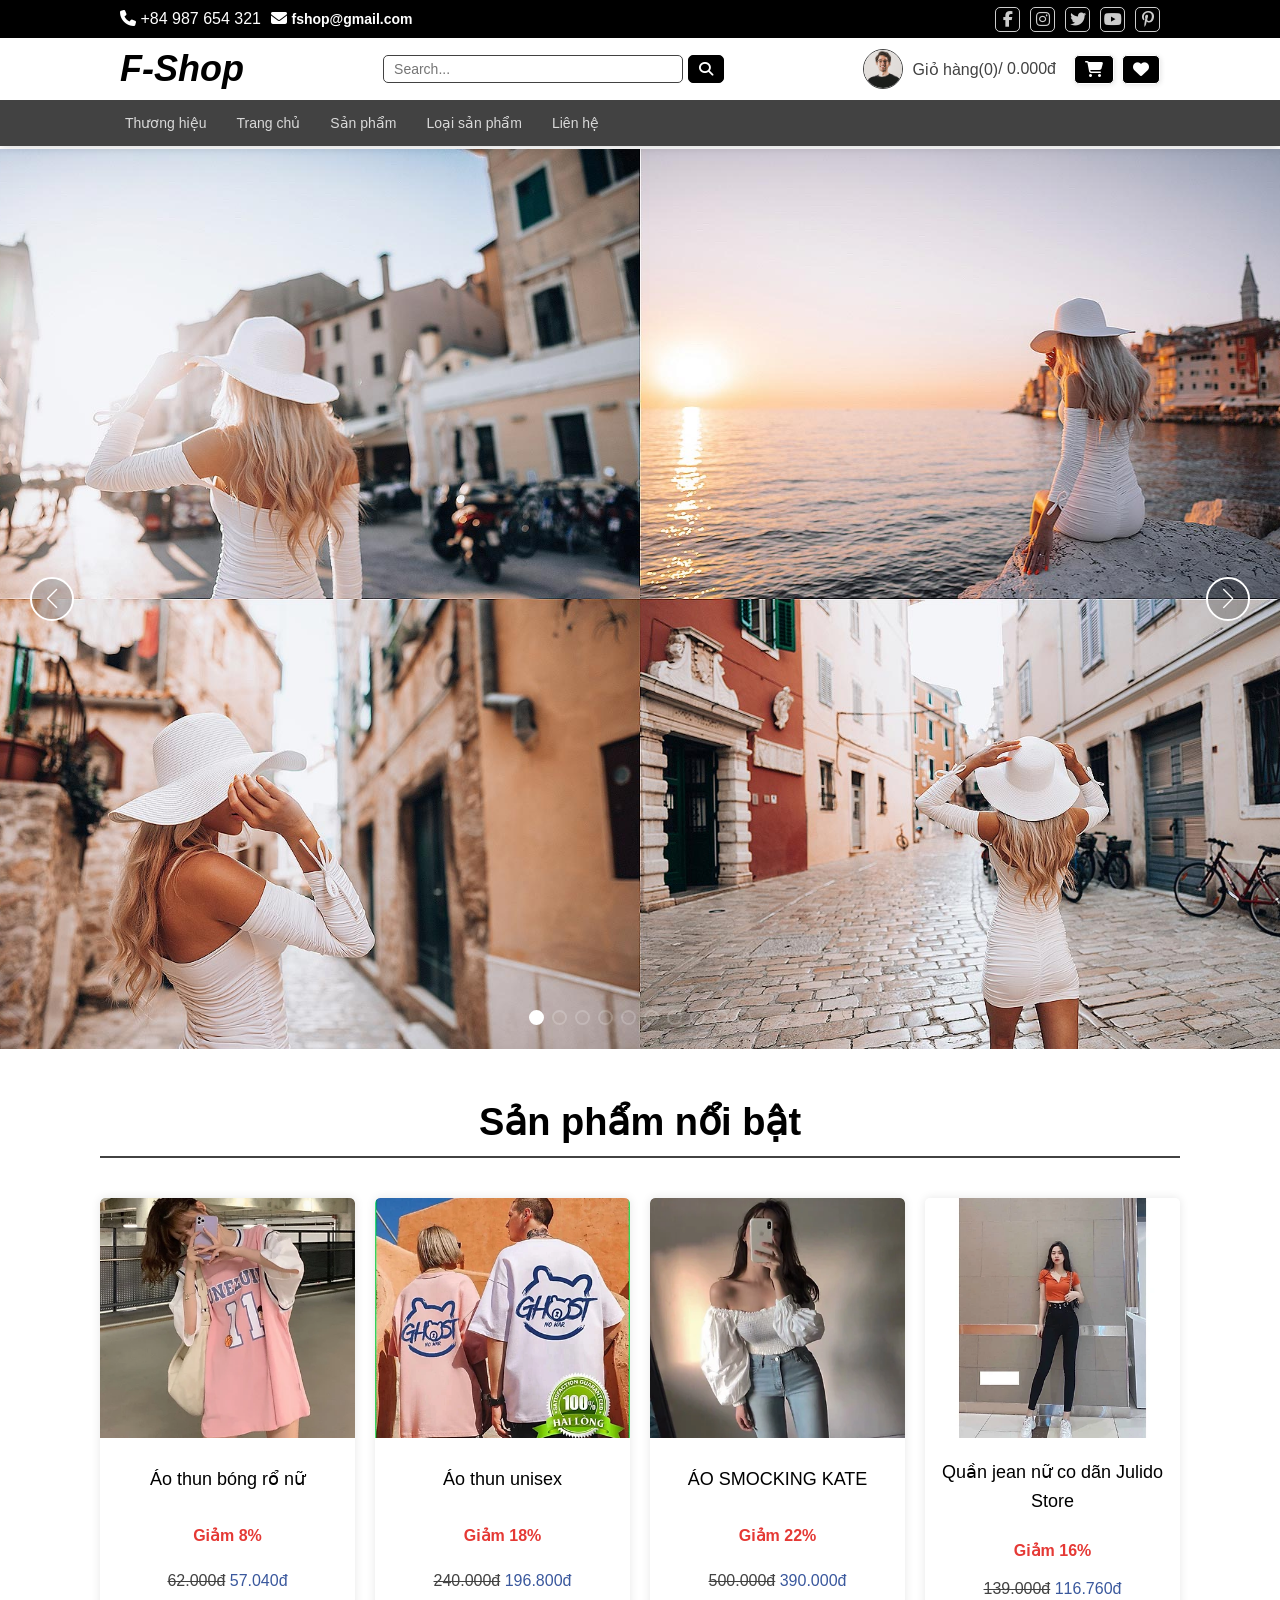
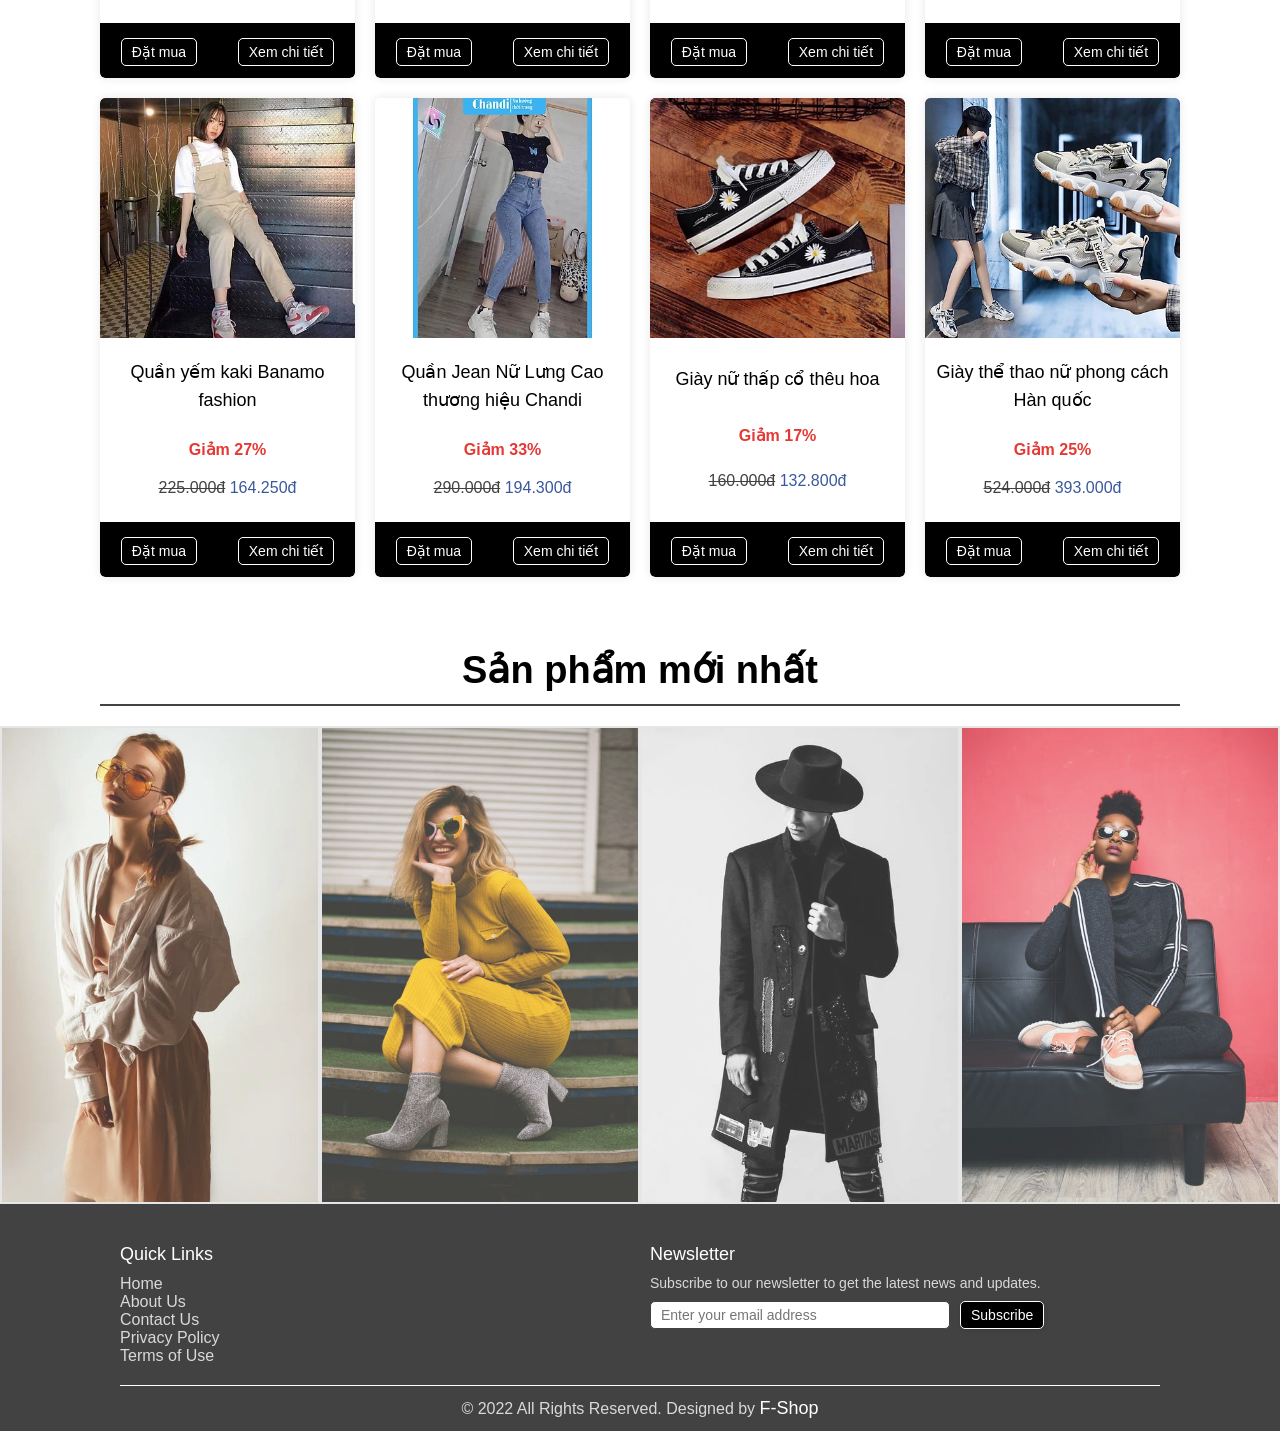
<file: index.html>
<!DOCTYPE html>
<html lang="en">

<head>
    <meta charset="UTF-8">
    <meta http-equiv="X-UA-Compatible" content="IE=edge">
    <meta name="viewport" content="width=device-width, initial-scale=1.0">
    <title>Home - F-Shop</title>

    <!-- Google Fonts -->
    <link href='http://fonts.googleapis.com/css?family=Titillium+Web:400,200,300,700,600' rel='stylesheet'
        type='text/css'>
    <link href='http://fonts.googleapis.com/css?family=Roboto+Condensed:400,700,300' rel='stylesheet' type='text/css'>
    <link href='http://fonts.googleapis.com/css?family=Raleway:400,100' rel='stylesheet' type='text/css'>

    <!-- Google Materrial - Icons -->
    <link rel="stylesheet" href="https://fonts.googleapis.com/icon?family=Material+Icons">

    <!-- Font awesome cdn -->
    <link rel="stylesheet" href="https://cdnjs.cloudflare.com/ajax/libs/font-awesome/6.1.1/css/all.min.css"
        integrity="sha512-KfkfwYDsLkIlwQp6LFnl8zNdLGxu9YAA1QvwINks4PhcElQSvqcyVLLD9aMhXd13uQjoXtEKNosOWaZqXgel0g=="
        crossorigin="anonymous" referrerpolicy="no-referrer" />

    <!-- Css -->
    <link rel="stylesheet" href="assets/css/style.css">

    <link rel="shortcut icon" href="assets/images/favicon.png" type="image/x-icon">

    <!-- Slider -->
    <link rel="stylesheet" href="https://unpkg.com/swiper@8/swiper-bundle.min.css" />

</head>

<body>
    <div id="wrapper">
        <div id="header" class="header"></div>
        <section id="home" class="home">
            <div class="home-container">
                <div class="home-slider swiper">
                    <div class="home-slider-wrapper swiper-wrapper">
                        <div class="home-slider-wrapper-slide swiper-slide">
                            <div class="home-slider-wrapper-slide-image">
                                <img src="assets/images/slide-01.jpg" alt="">
                            </div>
                        </div>
                        <div class="home-slider-wrapper-slide swiper-slide">
                            <div class="home-slider-wrapper-slide-image">
                                <img src="assets/images/slide-02.jpg" alt="">
                            </div>
                        </div>
                        <div class="home-slider-wrapper-slide swiper-slide">
                            <div class="home-slider-wrapper-slide-image">
                                <img src="assets/images/slide-03.jpg" alt="">
                            </div>
                        </div>
                        <div class="home-slider-wrapper-slide swiper-slide">
                            <div class="home-slider-wrapper-slide-image">
                                <img src="assets/images/slide-04.jpg" alt="">
                            </div>
                        </div>
                        <div class="home-slider-wrapper-slide swiper-slide">
                            <div class="home-slider-wrapper-slide-image">
                                <img src="assets/images/slide-05.jpg" alt="">
                            </div>
                        </div>
                        <div class="home-slider-wrapper-slide swiper-slide">
                            <div class="home-slider-wrapper-slide-image">
                                <img src="assets/images/slide-06.jpg" alt="">
                            </div>
                        </div>
                        <div class="home-slider-wrapper-slide swiper-slide">
                            <div class="home-slider-wrapper-slide-image">
                                <img src="assets/images/slide-07.jpg" alt="">
                            </div>
                        </div>
                        <div class="home-slider-wrapper-slide swiper-slide">
                            <div class="home-slider-wrapper-slide-image">
                                <img src="assets/images/slide-08.jpg" alt="">
                            </div>
                        </div>
                        <div class="home-slider-wrapper-slide swiper-slide">
                            <div class="home-slider-wrapper-slide-image">
                                <img src="assets/images/slide-09.jpg" alt="">
                            </div>
                        </div>
                        <div class="home-slider-wrapper-slide swiper-slide">
                            <div class="home-slider-wrapper-slide-image">
                                <img src="assets/images/slide-10.jpg" alt="">
                            </div>
                        </div>
                    </div>
                    <!-- If we need pagination -->
                    <div class="swiper-pagination"></div>

                    <!-- If we need navigation buttons -->
                    <div class="swiper-button-prev"></div>
                    <div class="swiper-button-next"></div>
                </div>
            </div>
            <div class="home-featured-product">
                <div class="home-featured-product-container">
                    <div class="home-featured-product-container-title">
                        <h2 class="heading">Sản phẩm nổi bật</h2>
                    </div>
                    <div id="product-body-list" class="home-featured-product-container-products">
                        
                    </div>
                </div>
            </div>

            <div class="home-lastest-product-image">
                <div class="home-lastest-product-image-title">
                    <h2 class="heading">Sản phẩm mới nhất</h2>
                </div>
                <div class="home-lastest-product-image-list">
                    <img src="assets/images/dahon-sample-1.jpg.webp" alt="">
                    <img src="assets/images/dahon-sample-3.jpg.jpeg" alt="">
                    <img src="assets/images/dahon-sample-2.jpg.webp" alt="">
                    <img src="assets/images/dahon-sample-4.jpg.jpeg" alt="">
                </div>
            </div>
        </section>
        <div id="footer" class="footer"></div>
    </div>

    <!-- jquery -->
    <script src="https://code.jquery.com/jquery-3.3.1.min.js"
        integrity="sha256-FgpCb/KJQlLNfOu91ta32o/NMZxltwRo8QtmkMRdAu8=" crossorigin="anonymous"></script>
    <script>
        function cartPage() {
            window.location.href = "cart.html";
        }
        $(document).ready(function () {
            $("#header").load("header.html");
            $("#footer").load("footer.html");
        });

        // products and products-Storage
    

        let dataProducts = `[
            {
                "id": 1,
                "name": "Áo thun nữ mỏng",
                "price": 37,
                "discount": 15,
                "type": "shirt",
                "description": "Áo thun in tay lỡ nữ freesize phông form rộng dáng Unisex - Ulzzang mặc cặp, nhóm, lớp hình BƯỚM MISSOUT BUTTERFLY",
                "image": "assets/images/ao1.webp"
            },
            {
                "id": 2,
                "name": "Áo phông nữ cộc tay",
                "price": 37,
                "discount": 15,
                "type": "shirt",
                "description": "Áo thun nữ ,áo phông nữ cộc tay phối cổ dáng rộng 3 màu cực xinh",
                "image": "assets/images/ao2.webp"
            },
            {
                "id": 3,
                "name": "Áo thun bóng rổ nữ",
                "price": 62,
                "discount": 8,
                "type": "shirt",
                "description": "Áo thun bóng rổ nữ - áo phông cộc tay phom rộng in số 11 phong cách hàn quốc",
                "image": "assets/images/ao3.webp"
            },
            {
                "id": 4,
                "name": "Áo thun bóng rổ nữ",
                "price": 62,
                "discount": 8,
                "type": "shirt",
                "description": "Áo thun bóng rổ nữ - áo phông cộc tay phom rộng in số 11 phong cách hàn quốc",
                "image": "assets/images/ao4.webp"
            },
            {
                "id": 5,
                "name": "Áo thun unisex",
                "price": 340,
                "discount": 20,
                "type": "shirt",
                "description": "Áo thun unisex Khổng Hiền from rộng cổ tròn tay lỡ freesize 38-70kg - LAVE OFF",
                "image": "assets/images/ao5.webp"
            },
            {
                "id": 6,
                "name": "Áo phông tay lỡ",
                "price": 340,
                "discount": 22,
                "type": "shirt",
                "description": "Áo phông, Áo thun unisex from rộng cổ tròn tay lỡ freesize 38-70kg Tim nhỏ",
                "image": "assets/images/ao6.webp"
            },
            {
                "id": 7,
                "name": "Áo thun unisex",
                "price": 240,
                "discount": 18,
                "type": "shirt",
                "description": "Áo phông, Áo thun unisex from rộng cổ tròn tay lỡ freesize 38-70kg Ghost",
                "image": "assets/images/ao7.webp"
            },
            {
                "id": 8,
                "name": "Áo thun unisex Khổng Hiền",
                "price": 566,
                "discount": 48,
                "type": "shirt",
                "description": "Áo thun unisex Khổng Hiền from rộng cổ tròn tay lỡ freesize 38-70kg thun trắng",
                "image": "assets/images/ao8.webp"
            },
            {
                "id": 9,
                "name": "Áo phông rộng freesize",
                "price": 345,
                "discount": 32,
                "type": "shirt",
                "description": "Áo phông rộng freesize nam nữ unisex chất đẹp from chuẩn",
                "image": "assets/images/ao9.webp"
            },
            {
                "id": 10,
                "name": "ÁO SMOCKING KATE",
                "price": 500,
                "discount": 22,
                "type": "shirt",
                "description": "ÁO SMOCKING KATE CAO CẤP SEXY",
                "image": "assets/images/ao10.webp"
            },
            {
                "id": 11,
                "name": "Quần ống rộng nữ 1 cúc",
                "price": 390,
                "discount": 6,
                "type": "trousers",
                "description": "Quần ống rộng nữ 1 cúc trước chất tuyết mưa nhiều màu tự nhiên",
                "image": "assets/images/quan1.webp"
            },
            {
                "id": 12,
                "name": "Quần bò ống rộng nữ cạp cao",
                "price": 103,
                "discount": 23,
                "type": "trousers",
                "description": "Quần bò ống rộng nữ cạp cao, quần jeans ống rộng lưng cao, dáng suông baggy ống đứng, kiểu ulzzang Cherry T008",
                "image": "assets/images/quan2.webp"
            },
            {
                "id": 13,
                "name": "Quần jean nữ co dãn Julido Store",
                "price": 139,
                "discount": 16,
                "type": "trousers",
                "description": "Quần jean nữ co dãn Julido Store, lưng cao mẫu mới màu đen JD8888",
                "image": "assets/images/quan3.webp"
            },
            {
                "id": 14,
                "name": "Quần jean nữ lưng cao Julido",
                "price": 126,
                "discount": 22,
                "type": "trousers",
                "description": "Quần jean nữ lưng cao Julido, chất jean cotton co dãn tôn dáng phụ nữ eo thon mẫu KV03A",
                "image": "assets/images/quan4.webp"
            },
            {
                "id": 15,
                "name": "Quần giả váy nữ ngắn vạt lệch đính cúc",
                "price": 250,
                "discount": 21,
                "type": "trousers",
                "description": "Quần giả váy nữ ngắn vạt lệch đính cúc, Quần đùi giả váy vạt lệch",
                "image": "assets/images/quan5.webp"
            },
            {
                "id": 16,
                "name": "Quần yếm kaki Banamo fashion",
                "price": 225,
                "discount": 27,
                "type": "trousers",
                "description": "Quần yếm kaki Banamo fashion ống rộng dáng dài phối túi ngực màu be phong cách hàn quốc quần yếm kaki 565",
                "image": "assets/images/quan6.webp"
            },
            {
                "id": 17,
                "name": "Quần đùi nữ cạp chun RÚT DÂY",
                "price": 170,
                "discount": 10,
                "type": "trousers",
                "description": "Quần đùi nữ cạp chun RÚT DÂY <55kg vải thun cotton short hot tiktok sooc cạp cao thể thao sexy aomi",
                "image": "assets/images/quan7.webp"
            },
            {
                "id": 18,
                "name": "Quần yếm nữ King168",
                "price": 180,
                "discount": 5,
                "type": "trousers",
                "description": "Quần yếm nữ King168, yếm short nữ co dãn nhẹ mẫu mới DC13",
                "image": "assets/images/quan8.webp"
            },
            {
                "id": 19,
                "name": "Quần Jean Nữ Lưng Cao thương hiệu Chandi",
                "price": 290,
                "discount": 33,
                "type": "trousers",
                "description": "Quần Jean Nữ Lưng Cao thương hiệu Chandi, chất jean cotton co dãn tôn dáng phụ nữ eo thon mẫu KV617",
                "image": "assets/images/quan9.webp"
            },
            {
                "id": 20,
                "name": "Quần short jean nữ lưng cao phối rách denim cotton",
                "price": 300,
                "discount": 50,
                "type": "trousers",
                "description": "Quần short jean nữ lưng cao phối rách denim cotton, rin ngắn phối rách William - AT87",
                "image": "assets/images/quan10.webp"
            },
            {
                "id": 21,
                "name": "Giày thể thao nữ GB2.5",
                "price": 227,
                "discount": 12,
                "type": "shoes",
                "description": "Giày thể thao nữ đi êm chân - GB2.5",
                "image": "assets/images/giay1.webp"
            },
            {
                "id": 22,
                "name": "Giày nữ thấp cổ thêu hoa",
                "price": 160,
                "discount": 17,
                "type": "shoes",
                "description": "Giày nữ thấp cổ thêu hoa cúc siêu đáng yêu",
                "image": "assets/images/giay2.webp"
            },
            {
                "id": 23,
                "name": "GIÀY NỮ | GIÀY THỂ THAO",
                "price": 550,
                "discount": 14,
                "type": "shoes",
                "description": "GIÀY NỮ | GIÀY THỂ THAO & THỜI TRANG",
                "image": "assets/images/giay3.webp"
            },
            {
                "id": 24,
                "name": "GIÀY SNEAKERS NỮ",
                "price": 250,
                "discount": 12,
                "type": "shoes",
                "description": "GIÀY SNEAKERS NỮ KIỂU DÁNG TRẺ TRUNG THANH LỊCH",
                "image": "assets/images/giay4.webp"
            },
            {
                "id": 25,
                "name": "Giày thể thao nữ phong cách Hàn quốc",
                "price": 524,
                "discount": 25,
                "type": "shoes",
                "description": "Giày thể thao nữ đế dày phong cách Hàn quốc mẫu mới nhất 2020 siêu đẹp",
                "image": "assets/images/giay5.webp"
            },
            {
                "id": 26,
                "name": "Giày Biti's DSM074400XNH",
                "price": 330,
                "discount": 3,
                "type": "shoes",
                "description": "Giày Thể Thao Trung Cấp Nam Biti's DSM074400XNH",
                "image": "assets/images/giay6.webp"
            },
            {
                "id": 27,
                "name": "Giày Nam Trắng các loại",
                "price": 204,
                "discount": 10,
                "type": "shoes",
                "description": "Giày Nam Thể Thao Nam Nữ Thời Trang (Trắng các loại)",
                "image": "assets/images/giay7.webp"
            },
            {
                "id": 28,
                "name": "Giày nam K99",
                "price": 270,
                "discount": 11,
                "type": "shoes",
                "description": "Giày thể thao nam, giày nam da lộn K99",
                "image": "assets/images/giay8.webp"
            },
            {
                "id": 29,
                "name": "Giày Nam Sneaker Live Running",
                "price": 298,
                "discount": 6,
                "type": "shoes",
                "description": "Giày Thể Thao Nam Sneaker Live Running Độn Gót Tăng Chiều Cao 5cm Cao Cấp Tặng Kèm Đồng Hồ Đeo Tay Nam Thời Trang",
                "image": "assets/images/giay9.webp"
            },
            {
                "id": 30,
                "name": "Giày thể thao nam XD21",
                "price": 319,
                "discount": 26,
                "type": "shoes",
                "description": "Giày thể thao nam, giày sneaker nam da Xám - Trắng (2 màu) XD21",
                "image": "assets/images/giay10.webp"
            }
        ]`;

        let products;
        if(localStorage.getItem("products") === null) {
            products = JSON.parse(dataProducts);
            localStorage.setItem("products", JSON.stringify(products));
        } else {
            products = JSON.parse(localStorage.getItem("products"));
        }

        // products-Storage

        console.log(products);
        function displayProducts() {
            let html = "";
            let cnt = 0;
            for (let i = 0; i < products.length; i++) {
                if(i%3 === 0 && i !== 0) {
                    let totalsale = products[i].price - products[i].price * products[i].discount / 100;
                    totalsale = totalsale.toFixed(3);
                    // totalsale = totalsale.toLocaleString('it-IT', {style : 'currency', currency : 'VND'});
                    html += `
                    <div id="${products[i].id}" class="home-featured-product-container-products-product product-body-list-item">
                        <div class="home-featured-product-container-products-product-image">
                            <img src="${products[i].image}" alt="">
                        </div>
                        <div class="home-featured-product-container-products-product-title product-body-list-item-title">
                            <h4 onclick="viewProduct(${products[i].id})">${products[i].name}</h4>
                        </div>
                        <div class="home-featured-product-container-products-product-price-discount product-body-list-item-discount">
                            <p>Giảm ${products[i].discount}%</p>
                        </div>
                        <div class="home-featured-product-container-products-product-price product-body-list-item-price">
                            <h4><span>${products[i].price}.000đ</span> ${totalsale}đ</h4>
                        </div>
                        <div class="home-featured-product-container-products-product-button">
                            <button class="btn btn-cart" onclick="addItem(${products[i].id})">Đặt mua</button>
                            <button class="btn btn-cart" onclick="viewProduct(${products[i].id})">Xem chi tiết</button>
                        </div>
                    </div>
                    `;
                    cnt++;
                    if(cnt == 8){
                        break;
                    }
                }
            }
            $("#product-body-list").html(html);
        }

        displayProducts();

        // view 1 product
        var storageKeyProducts = "products";
        localStorage.setItem(storageKeyProducts, JSON.stringify(products));

        var storageKeyViewProduct = "viewProduct";

        function viewProduct(id) {
            for (let i = 0; i < products.length; i++) {
                if (products[i].id == id) {
                    localStorage.setItem(storageKeyViewProduct, JSON.stringify(products[i]));
                }
            }
            window.location.href = "product-detail.html";
        }


        // cart local storage
        var storageKey = "cart";
        var cart = [];

        var cartItem = {
            "id": "1",
            "idProduct": "1",
            "name": "Bike",
            "price": "100",
            "discount": "10",
            "image": "assets/images/product-1.jpg",
            "quantity": "1"
        };


        function addItem(id) {
            var cart = JSON.parse(localStorage.getItem(storageKey));
            if (cart == null) {
                cart = [];
                cartItem.id = "1";
            }
            else {
                cartItem.id = cart.length + 1;
            }
            let item = products.find(function (item) {
                return item.id == id;
            });
            cartItem.idProduct = item.id;
            cartItem.name = item.name;
            cartItem.price = item.price;
            cartItem.discount = item.discount;
            cartItem.image = item.image;
            cartItem.quantity = 1;
            cart.push(cartItem);
            localStorage.setItem(storageKey, JSON.stringify(cart));
            console.log(localStorage.getItem(storageKey));
            cartHeader();
            showCart();
        }

        function resetIdCart() {
            var cart = JSON.parse(localStorage.getItem(storageKey));
            if (cart == null) {
                cart = [];
            }
            else {
                for (let i = 0; i < cart.length; i++) {
                    cart[i].id = i + 1;
                }
            }
            localStorage.setItem(storageKey, JSON.stringify(cart));
        }

        function showCart() {
            resetIdCart();
            var cart = JSON.parse(localStorage.getItem(storageKey));
            if (cart == null) {
                cart = [];
            }
            var cartList = $("#cart");
            cartList.empty();
            var total = 0;
            for (var i = 0; i < cart.length; i++) {
                var item = cart[i];
                var totalItem = item.price - item.price * item.discount / 100;
                totalItem = totalItem * item.quantity;
                var itemHtml =
                    `<tr>
                        <td>${item.id}</td>
                        <td>${item.name}</td>
                        <td><img src="${item.image}" height="40" alt=""></td>
                        <td>${item.price.toFixed(3)}đ</td>
                        <td>${item.discount}%</td>
                        <td>
                            <input id="cart${item.id}" type="number" value="${item.quantity}">
                        </td>
                        <td>${totalItem.toFixed(3)}đ</td>
                        <td><button onclick="updateItem(${item.id})">Update</button></td>
                        <td><button onclick="removeItem(${item.id})">Remove</button></td>
                        </tr>`;
                cartList.append(itemHtml);
                total += totalItem;
            }
            $("#cart-total-checkout").html(`<h3>Total: ${total.toFixed(3)}đ</h3>`);
            $("#cart-total").html(`<h3>Total: ${total.toFixed(3)}đ</h3>`);
        }

        function updateItem(id) {
            var cart = JSON.parse(localStorage.getItem(storageKey));
            var quantity = $("#cart" + id).val();
            for (var i = 0; i < cart.length; i++) {
                if (cart[i].id == id) {
                    cart[i].quantity = quantity;
                }
            }
            localStorage.setItem(storageKey, JSON.stringify(cart));
            showCart();
        }

        function removeItem(id) {
            var cart = JSON.parse(localStorage.getItem(storageKey));
            for (var i = 0; i < cart.length; i++) {
                if (cart[i].id == id) {
                    cart.splice(i, 1);
                    break;
                }
            }
            localStorage.setItem(storageKey, JSON.stringify(cart));
            cartHeader();
            showCart();
        }

        function clearCart() {
            localStorage.removeItem(storageKey);
            showCart();
            cartHeader();
        }

        function cartHeader() {
            var cart = localStorage.getItem(storageKey);
            if (cart) {
                cart = JSON.parse(cart);
                var cartTotal = 0;
                for (var i = 0; i < cart.length; i++) {
                    var item = cart[i];
                    var totalItem = item.price - item.price * item.discount / 100;
                    totalItem = totalItem * item.quantity;
                    cartTotal += totalItem;
                }
                $("#cart-count").text("Giỏ hàng(" + cart.length + ")");
                $("#cart-total").text("/ " + cartTotal.toFixed(3) + "đ");
            }
            $("#cart-mini").show();
            $("#cart-mini").css("display", "flex");
            $("#cart-mini").css("opacity", "1");
            $("#cart-mini").css("transition", "all 0.5s ease-in-out");
        }

         

        showCart();
        
    </script>

    <!-- Slider -->
    <script src="https://unpkg.com/swiper@8/swiper-bundle.min.js"></script>

    <!-- Javascript -->
    <script src="assets/js/script.js"></script>

</body>

</html>
</file>
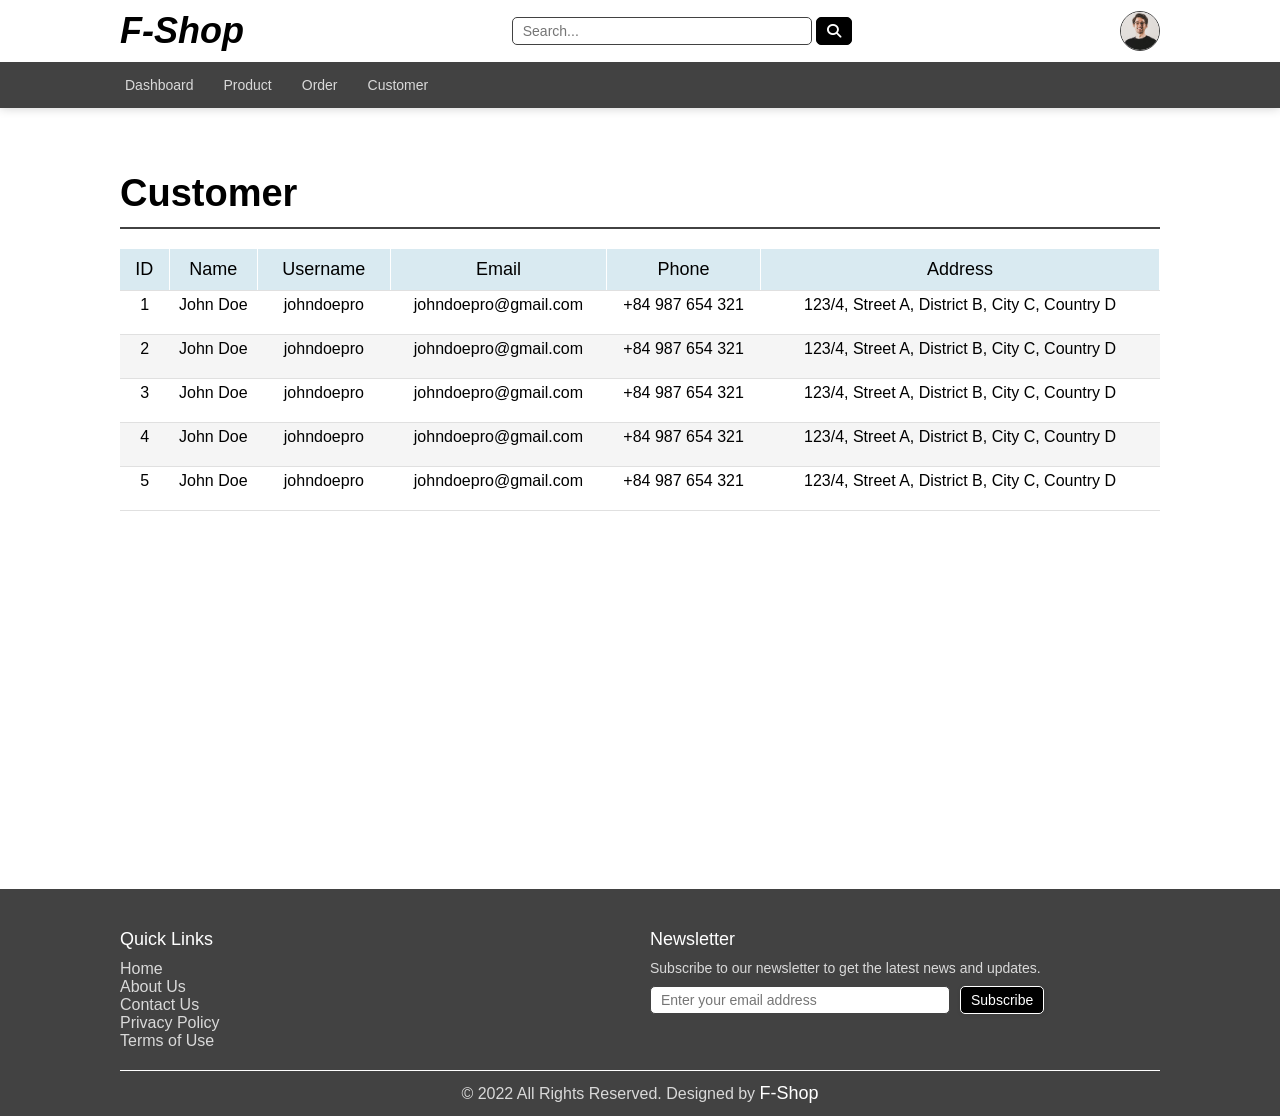
<file: admin-customer.html>
<!DOCTYPE html>
<html lang="en">

<head>
    <meta charset="UTF-8">
    <meta http-equiv="X-UA-Compatible" content="IE=edge">
    <meta name="viewport" content="width=device-width, initial-scale=1.0">
    <title>Customers Manage - F-Shop</title>

    <!-- Google Fonts -->
    <link href='http://fonts.googleapis.com/css?family=Titillium+Web:400,200,300,700,600' rel='stylesheet'
        type='text/css'>
    <link href='http://fonts.googleapis.com/css?family=Roboto+Condensed:400,700,300' rel='stylesheet' type='text/css'>
    <link href='http://fonts.googleapis.com/css?family=Raleway:400,100' rel='stylesheet' type='text/css'>

    <!-- Google Materrial - Icons -->
    <link rel="stylesheet" href="https://fonts.googleapis.com/icon?family=Material+Icons">

    <!-- Font awesome cdn -->
    <link rel="stylesheet" href="https://cdnjs.cloudflare.com/ajax/libs/font-awesome/6.1.1/css/all.min.css"
        integrity="sha512-KfkfwYDsLkIlwQp6LFnl8zNdLGxu9YAA1QvwINks4PhcElQSvqcyVLLD9aMhXd13uQjoXtEKNosOWaZqXgel0g=="
        crossorigin="anonymous" referrerpolicy="no-referrer" />

    <!-- Css -->
    <link rel="stylesheet" href="assets/css/style.css">
    <link rel="shortcut icon" href="assets/images/favicon.png" type="image/x-icon">
    <link rel="stylesheet" href="assets/css/adminstyle.css">

</head>

<body>
    <div id="wrapper">
        <div id="header" class="header"></div>
        <section id="product" class="product">
            <div class="product-container">
                <div class="product-header">
                    <h1 class="heading">Customer</h1>
                </div>
                <div class="product-table">
                    <table>
                        <thead>
                            <tr>
                                <th>ID</th>
                                <th>Name</th>
                                <th>Username</th>
                                <th>Email</th>
                                <th>Phone</th>
                                <th>Address</th>
                            </tr>
                        </thead>
                        <tbody id="product-body-list">
                            <tr>
                                <td>1</td>
                                <td>John Doe</td>
                                <td>
                                    johndoepro
                                </td>
                                <td>
                                    johndoepro@gmail.com
                                </td>
                                <td>
                                    +84 987 654 321
                                </td>
                                <td>
                                    123/4, Street A, District B, City C, Country D
                                </td>
                            </tr>
                            <tr>
                                <td>2</td>
                                <td>John Doe</td>
                                <td>
                                    johndoepro
                                </td>
                                <td>
                                    johndoepro@gmail.com
                                </td>
                                <td>
                                    +84 987 654 321
                                </td>
                                <td>
                                    123/4, Street A, District B, City C, Country D
                                </td>
                            </tr>
                            <tr>
                                <td>3</td>
                                <td>John Doe</td>
                                <td>
                                    johndoepro
                                </td>
                                <td>
                                    johndoepro@gmail.com
                                </td>
                                <td>
                                    +84 987 654 321
                                </td>
                                <td>
                                    123/4, Street A, District B, City C, Country D
                                </td>
                            </tr>
                            <tr>
                                <td>4</td>
                                <td>John Doe</td>
                                <td>
                                    johndoepro
                                </td>
                                <td>
                                    johndoepro@gmail.com
                                </td>
                                <td>
                                    +84 987 654 321
                                </td>
                                <td>
                                    123/4, Street A, District B, City C, Country D
                                </td>
                            </tr>
                            <tr>
                                <td>5</td>
                                <td>John Doe</td>
                                <td>
                                    johndoepro
                                </td>
                                <td>
                                    johndoepro@gmail.com
                                </td>
                                <td>
                                    +84 987 654 321
                                </td>
                                <td>
                                    123/4, Street A, District B, City C, Country D
                                </td>
                            </tr>
                        </tbody>
                    </table>
                </div>
            </div>
        </section>
        <div id="footer" class="footer"></div>
    </div>

    <!-- jquery -->
    <script src="https://code.jquery.com/jquery-3.3.1.min.js"
        integrity="sha256-FgpCb/KJQlLNfOu91ta32o/NMZxltwRo8QtmkMRdAu8=" crossorigin="anonymous"></script>
    <script>
        $(document).ready(function () {
            $("#header").load("admin-header.html");
            $("#footer").load("footer.html");
        });

    </script>
</body>

</html>
</file>
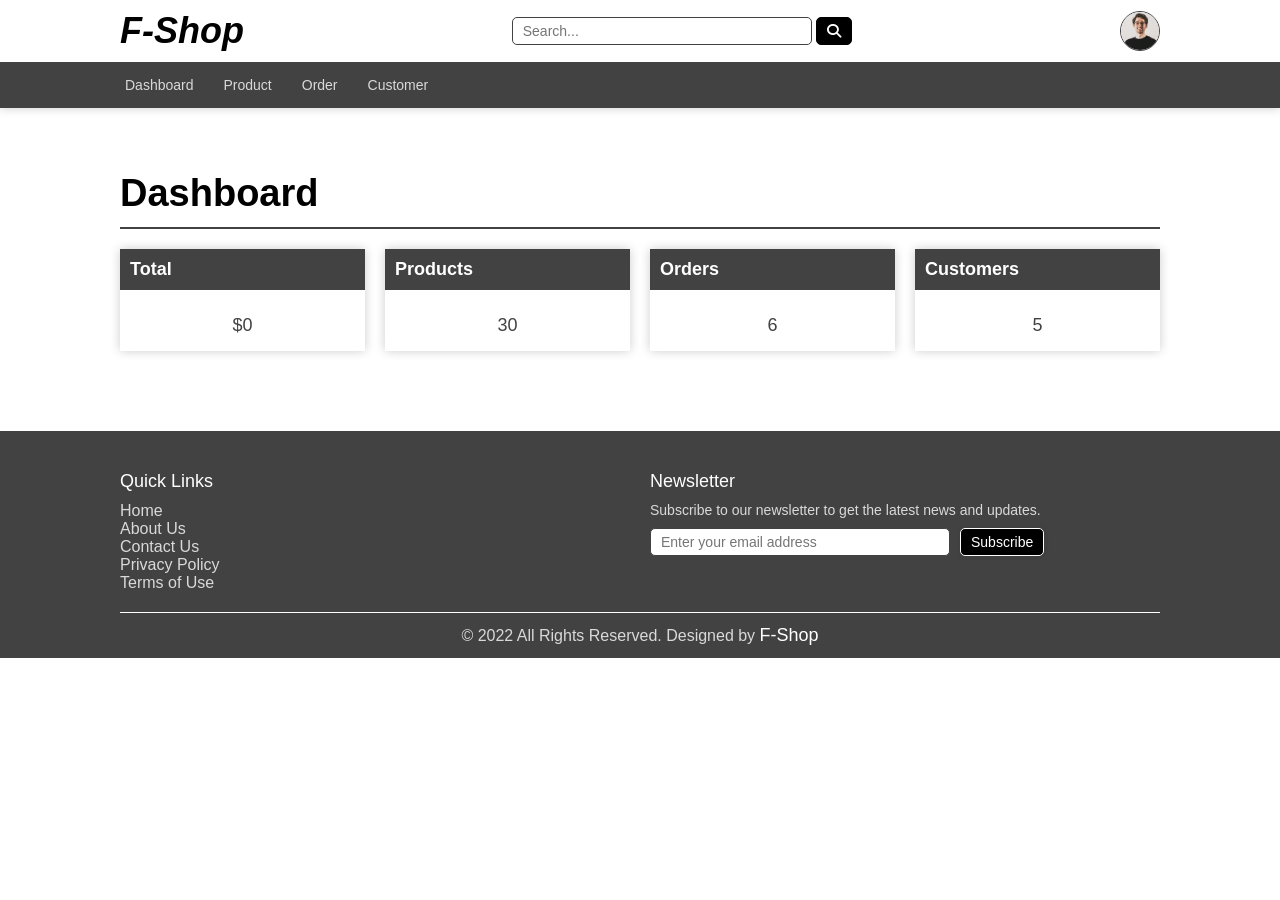
<file: admin.html>
<!DOCTYPE html>
<html lang="en">

<head>
    <meta charset="UTF-8">
    <meta http-equiv="X-UA-Compatible" content="IE=edge">
    <meta name="viewport" content="width=device-width, initial-scale=1.0">
    <title>Dashboard - F-Shop</title>

    <!-- Google Fonts -->
    <link href='http://fonts.googleapis.com/css?family=Titillium+Web:400,200,300,700,600' rel='stylesheet'
        type='text/css'>
    <link href='http://fonts.googleapis.com/css?family=Roboto+Condensed:400,700,300' rel='stylesheet' type='text/css'>
    <link href='http://fonts.googleapis.com/css?family=Raleway:400,100' rel='stylesheet' type='text/css'>

    <!-- Google Materrial - Icons -->
    <link rel="stylesheet" href="https://fonts.googleapis.com/icon?family=Material+Icons">

    <!-- Font awesome cdn -->
    <link rel="stylesheet" href="https://cdnjs.cloudflare.com/ajax/libs/font-awesome/6.1.1/css/all.min.css"
        integrity="sha512-KfkfwYDsLkIlwQp6LFnl8zNdLGxu9YAA1QvwINks4PhcElQSvqcyVLLD9aMhXd13uQjoXtEKNosOWaZqXgel0g=="
        crossorigin="anonymous" referrerpolicy="no-referrer" />

    <!-- Css -->
    <link rel="stylesheet" href="assets/css/style.css">
    <link rel="stylesheet" href="assets/css/adminstyle.css">
    <link rel="shortcut icon" href="assets/images/favicon.png" type="image/x-icon">

    <!-- Slider -->
    <link rel="stylesheet" href="https://unpkg.com/swiper@8/swiper-bundle.min.css" />

</head>

<body>
    <div id="wrapper">
        <div id="header" class="header"></div>
        <section id="dashboard" class="dashboard product">
            <div class="dashboard-container">
                <div class="dashboard-title">
                    <h1 class="heading">Dashboard</h1>
                </div>
                <div class="dashboard-content">
                    <div class="dashboard-content-item">
                        <h3>Total</h3>
                        <span>$0</span>
                    </div>
                    <div class="dashboard-content-item">
                        <h3>Products</h3>
                        <span id="products-count"></span>
                    </div>
                    <div class="dashboard-content-item">
                        <h3>Orders</h3>
                        <span>6</span>
                    </div>
                    <div class="dashboard-content-item">
                        <h3>Customers</h3>
                        <span>5</span>
                    </div>
                </div>
            </div>
        </section>
        <div id="footer" class="footer"></div>
    </div>

    <!-- jquery -->
    <script src="https://code.jquery.com/jquery-3.3.1.min.js"
        integrity="sha256-FgpCb/KJQlLNfOu91ta32o/NMZxltwRo8QtmkMRdAu8=" crossorigin="anonymous"></script>
    <script>
        function cartPage() {
            window.location.href = "cart.html";
        }
        $(document).ready(function () {
            $("#header").load("admin-header.html");
            $("#footer").load("footer.html");
        });

        var products;
        if(localStorage.getItem("products") != null){
            products = JSON.parse(localStorage.getItem("products"));
        }
        $(document).ready(function () {
            $("#products-count").text(products.length);
        });


    </script>

    <!-- Slider -->
    <script src="https://unpkg.com/swiper@8/swiper-bundle.min.js"></script>

    <!-- Javascript -->
    <script src="assets/js/script.js"></script>

</body>

</html>
</file>
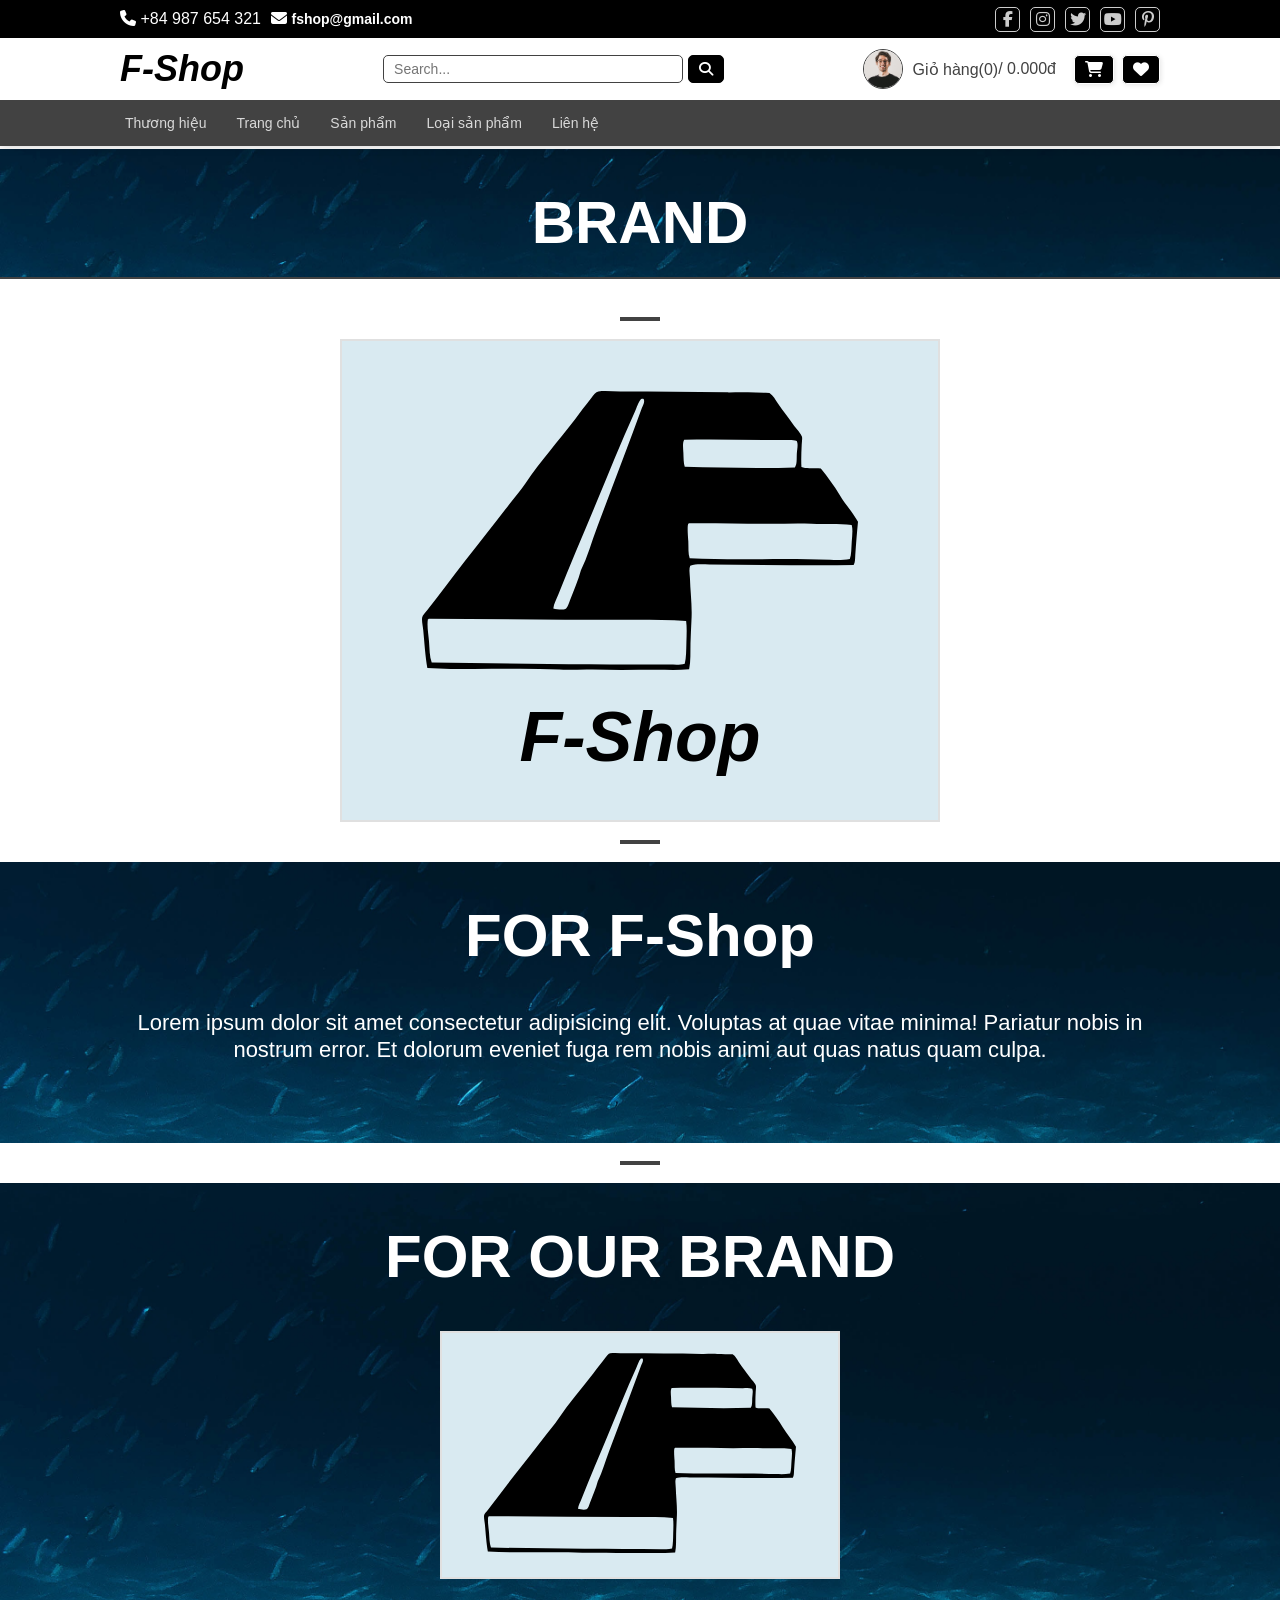
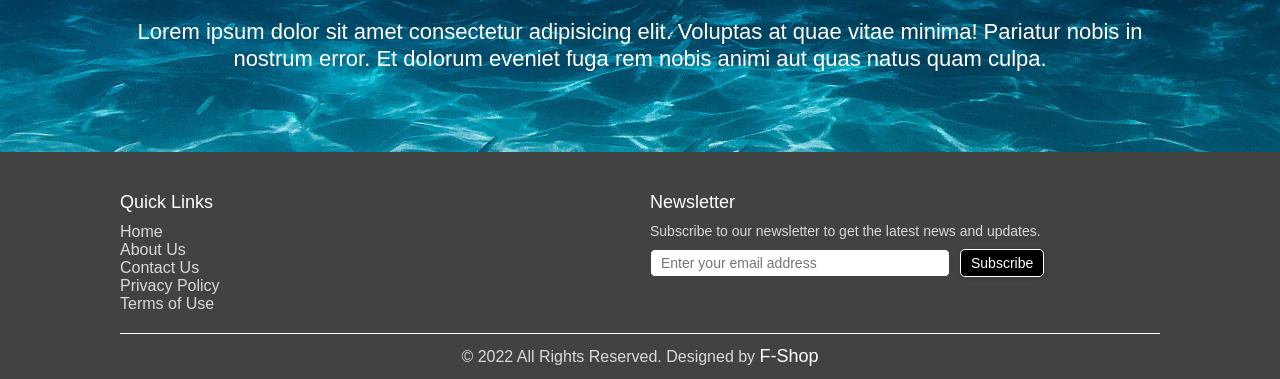
<file: brand.html>
<!DOCTYPE html>
<html lang="en">

<head>
    <meta charset="UTF-8">
    <meta http-equiv="X-UA-Compatible" content="IE=edge">
    <meta name="viewport" content="width=device-width, initial-scale=1.0">
    <title>Brand - F-Shop</title>

    <!-- Google Fonts -->
    <link href='http://fonts.googleapis.com/css?family=Titillium+Web:400,200,300,700,600' rel='stylesheet'
        type='text/css'>
    <link href='http://fonts.googleapis.com/css?family=Roboto+Condensed:400,700,300' rel='stylesheet' type='text/css'>
    <link href='http://fonts.googleapis.com/css?family=Raleway:400,100' rel='stylesheet' type='text/css'>

    <!-- Google Materrial - Icons -->
    <link rel="stylesheet" href="https://fonts.googleapis.com/icon?family=Material+Icons">

    <!-- Font awesome cdn -->
    <link rel="stylesheet" href="https://cdnjs.cloudflare.com/ajax/libs/font-awesome/6.1.1/css/all.min.css"
        integrity="sha512-KfkfwYDsLkIlwQp6LFnl8zNdLGxu9YAA1QvwINks4PhcElQSvqcyVLLD9aMhXd13uQjoXtEKNosOWaZqXgel0g=="
        crossorigin="anonymous" referrerpolicy="no-referrer" />

    <!-- Css -->
    <link rel="stylesheet" href="assets/css/style.css">
    <link rel="shortcut icon" href="assets/images/favicon.png" type="image/x-icon">
</head>

<body>
    <div id="wrapper">
        <div id="header" class="header"></div>
        <section id="brand" class="brand">
            <div class="brand-container">
                <div class="brand-row-heading">
                    <h1 class="heading">BRAND</h1>
                </div>
                <div class="text-center">
                    <div class="text-center-line"></div>
                </div>
                <div class="brand-row-image">
                    <img src="assets/images/logo-brand.svg" height="400">
                    <h1>F-Shop</h1>
                </div>
                <div class="text-center">
                    <div class="text-center-line"></div>
                </div>
                <div class="brand-row-for">
                    <div class="brand-row-image-text">
                        <h1 class="heading">FOR F-Shop</h1>
                        <p>Lorem ipsum dolor sit amet consectetur adipisicing elit. Voluptas at quae vitae minima!
                            Pariatur nobis in nostrum error. Et dolorum eveniet fuga rem nobis animi aut quas natus quam
                            culpa.</p>
                    </div>
                </div>
                <div class="text-center">
                    <div class="text-center-line"></div>
                </div>
                <div class="brand-row-for">
                    <div class="brand-row-image-text">
                        <h1 class="heading">FOR OUR BRAND</h1>
                        <div class="brand-row-for-image">
                            <img src="assets/images/logo-brand.svg" height="200">
                        </div>
                        <p>Lorem ipsum dolor sit amet consectetur adipisicing elit. Voluptas at quae vitae minima!
                            Pariatur nobis in nostrum error. Et dolorum eveniet fuga rem nobis animi aut quas natus quam
                            culpa.</p>
                    </div>
                </div>
            </div>
        </section>
        <div id="footer" class="footer"></div>
    </div>

    <!-- jquery -->
    <script src="https://code.jquery.com/jquery-3.3.1.min.js"
        integrity="sha256-FgpCb/KJQlLNfOu91ta32o/NMZxltwRo8QtmkMRdAu8=" crossorigin="anonymous"></script>
    <script>
        function cartPage() {
            window.location.href = "cart.html";
        }
        $(document).ready(function () {
            $("#header").load("header.html");
            $("#footer").load("footer.html");
        });
    </script>
    <script src="assets/js/script.js"></script>

</body>

</html>
</file>
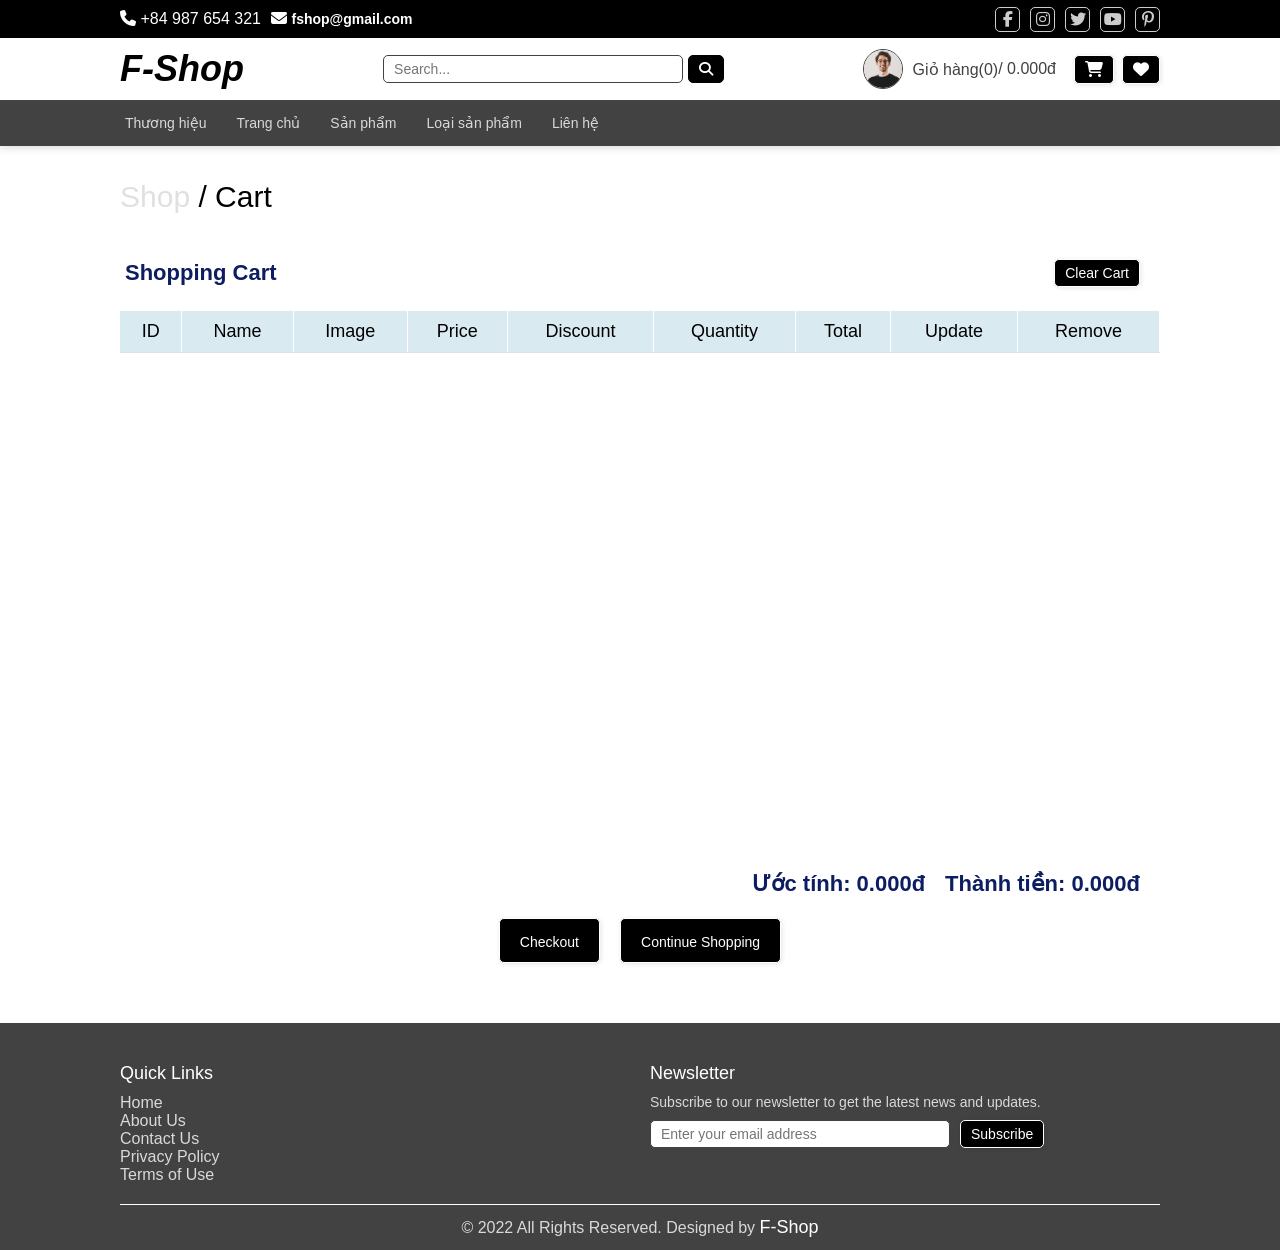
<file: cart.html>
<!DOCTYPE html>
<html lang="en">

<head>
    <meta charset="UTF-8">
    <meta http-equiv="X-UA-Compatible" content="IE=edge">
    <meta name="viewport" content="width=device-width, initial-scale=1.0">
    <title>Cart - F-Shop</title>

    <!-- Google Fonts -->
    <link href='http://fonts.googleapis.com/css?family=Titillium+Web:400,200,300,700,600' rel='stylesheet'
        type='text/css'>
    <link href='http://fonts.googleapis.com/css?family=Roboto+Condensed:400,700,300' rel='stylesheet' type='text/css'>
    <link href='http://fonts.googleapis.com/css?family=Raleway:400,100' rel='stylesheet' type='text/css'>

    <!-- Google Materrial - Icons -->
    <link rel="stylesheet" href="https://fonts.googleapis.com/icon?family=Material+Icons">

    <!-- Font awesome cdn -->
    <link rel="stylesheet" href="https://cdnjs.cloudflare.com/ajax/libs/font-awesome/6.1.1/css/all.min.css"
        integrity="sha512-KfkfwYDsLkIlwQp6LFnl8zNdLGxu9YAA1QvwINks4PhcElQSvqcyVLLD9aMhXd13uQjoXtEKNosOWaZqXgel0g=="
        crossorigin="anonymous" referrerpolicy="no-referrer" />

    <!-- Css -->
    <link rel="stylesheet" href="assets/css/style.css">
    <link rel="shortcut icon" href="assets/images/favicon.png" type="image/x-icon">

</head>

<body>
    <div id="wrapper">
        <div id="header" class="header"></div>

        <section class="cart">
            <div class="cart-container">
                <div class="product-top">
                    <div class="product-top-title">
                        <h3 class="heading-page">
                            <a href="index.html">Shop</a> / <span>Cart</span>
                        </h3>
                    </div>
                </div>
                <div class="cart-table-head">
                    <h3>Shopping Cart</h3>
                    <button class="btn btn-cart" onclick="clearCart()">Clear Cart</button>
                </div>
                <div class="cart-table">
                    <table>
                        <thead>
                            <tr>
                                <th>ID</th>
                                <th>Name</th>
                                <th>Image</th>
                                <th>Price</th>
                                <th>Discount</th>
                                <th>Quantity</th>
                                <th>Total</th>
                                <th>Update</th>
                                <th>Remove</th>
                            </tr>
                        </thead>
                        <tbody id="cart">

                        </tbody>
                    </table>
                </div>
                <div class="cart-total-price">
                    <div id="cart-origin-total">

                    </div>
                    <div id="cart-total-checkout">

                    </div>
                </div>
                <div class="cart-button">
                    <a href="#" class="btn btn-cart" onclick="checkout()">Checkout</a>
                    <a href="product.html" class="btn btn-cart">Continue Shopping</a>
                </div>
            </div>
        </section>
        <div id="footer" class="footer"></div>
    </div>

    <!-- jquery -->
    <script src="https://code.jquery.com/jquery-3.3.1.min.js"
        integrity="sha256-FgpCb/KJQlLNfOu91ta32o/NMZxltwRo8QtmkMRdAu8=" crossorigin="anonymous"></script>
    <script>
        $(document).ready(function () {
            $("#header").load("header.html");
            $("#footer").load("footer.html");
        });

        // cart local storage
        var storageKey = "cart";
        var cart = [];

        var cartItem = {
            "id": "1",
            "idProduct": "1",
            "name": "Bike",
            "price": "100",
            "discount": "10",
            "image": "assets/images/product-1.jpg",
            "quantity": "1"
        };


        function addItem(id) {
            var cart = JSON.parse(localStorage.getItem(storageKey));
            if (cart == null) {
                cart = [];
                cartItem.id = "1";
            }
            else {
                cartItem.id = cart.length + 1;
            }
            let item = products.find(function (item) {
                return item.id == id;
            });
            cartItem.idProduct = item.id;
            cartItem.name = item.name;
            cartItem.price = item.price;
            cartItem.discount = item.discount;
            cartItem.image = item.image;
            cartItem.quantity = 1;
            cart.push(cartItem);
            localStorage.setItem(storageKey, JSON.stringify(cart));
            console.log(localStorage.getItem(storageKey));
            cartHeader();
            showCart();
        }

        function resetIdCart() {
            var cart = JSON.parse(localStorage.getItem(storageKey));
            if (cart == null) {
                cart = [];
            }
            else {
                for (let i = 0; i < cart.length; i++) {
                    cart[i].id = i + 1;
                }
            }
            localStorage.setItem(storageKey, JSON.stringify(cart));
        }

        function showCart() {
            resetIdCart();
            var cart = JSON.parse(localStorage.getItem(storageKey));
            if (cart == null) {
                cart = [];
            }
            var cartList = $("#cart");
            cartList.empty();
            var total = 0;
            var originTotal = 0;
            for (var i = 0; i < cart.length; i++) {
                var item = cart[i];
                originTotal = originTotal + (item.price * item.quantity);
                var totalItem = item.price - item.price * item.discount / 100;
                totalItem = totalItem * item.quantity;
                var itemHtml =
                    `<tr>
                        <td>${item.id}</td>
                        <td>${item.name}</td>
                        <td><img src="${item.image}" height="40" alt=""></td>
                        <td>${item.price.toFixed(3)}đ</td>
                        <td>${item.discount}%</td>
                        <td>
                            <input id="cart${item.id}" type="number" value="${item.quantity}">
                        </td>
                        <td>${totalItem.toFixed(3)}đ</td>
                        <td><button onclick="updateItem(${item.id})">Update</button></td>
                        <td><button onclick="removeItem(${item.id})">Remove</button></td>
                        </tr>`;
                cartList.append(itemHtml);
                total += totalItem;
            }
            $("#cart-origin-total").html(`<h3>Ước tính: ${originTotal.toFixed(3)}đ</h3>`);
            $("#cart-total-checkout").html(`<h3>Thành tiền: ${total.toFixed(3)}đ</h3>`);
            $("#cart-total").html(`<h3>Total: ${total.toFixed(3)}đ</h3>`);
        }

        function updateItem(id) {
            var cart = JSON.parse(localStorage.getItem(storageKey));
            var quantity = $("#cart" + id).val();
            for (var i = 0; i < cart.length; i++) {
                if (cart[i].id == id) {
                    cart[i].quantity = quantity;
                }
            }
            localStorage.setItem(storageKey, JSON.stringify(cart));
            showCart();
        }

        function removeItem(id) {
            var cart = JSON.parse(localStorage.getItem(storageKey));
            for (var i = 0; i < cart.length; i++) {
                if (cart[i].id == id) {
                    cart.splice(i, 1);
                    break;
                }
            }
            localStorage.setItem(storageKey, JSON.stringify(cart));
            cartHeader();
            showCart();
        }

        function clearCart() {
            localStorage.removeItem(storageKey);
            showCart();
            cartHeader();
        }

        function cartHeader() {
            var cart = localStorage.getItem(storageKey);
            if (cart) {
                cart = JSON.parse(cart);
                var cartTotal = 0;
                for (var i = 0; i < cart.length; i++) {
                    var item = cart[i];
                    var totalItem = item.price - item.price * item.discount / 100;
                    totalItem = totalItem * item.quantity;
                    cartTotal += totalItem;
                }
                $("#cart-count").text("Giỏ hàng(" + cart.length + ")");
                $("#cart-total").text("/ " + cartTotal.toFixed(3) + "đ");
            }
            $("#cart-mini").show();
            $("#cart-mini").css("display", "flex");
            $("#cart-mini").css("opacity", "1");
            $("#cart-mini").css("transition", "all 0.5s ease-in-out");
        }

        // checkout
        function checkout() {
            clearCart();
            alert("Thank you for your purchase!");
            window.location.href = "index.html";
            showCart();
        }


        showCart();
    </script>

    <script src="assets/js/script.js"></script>
</body>

</html>
</file>
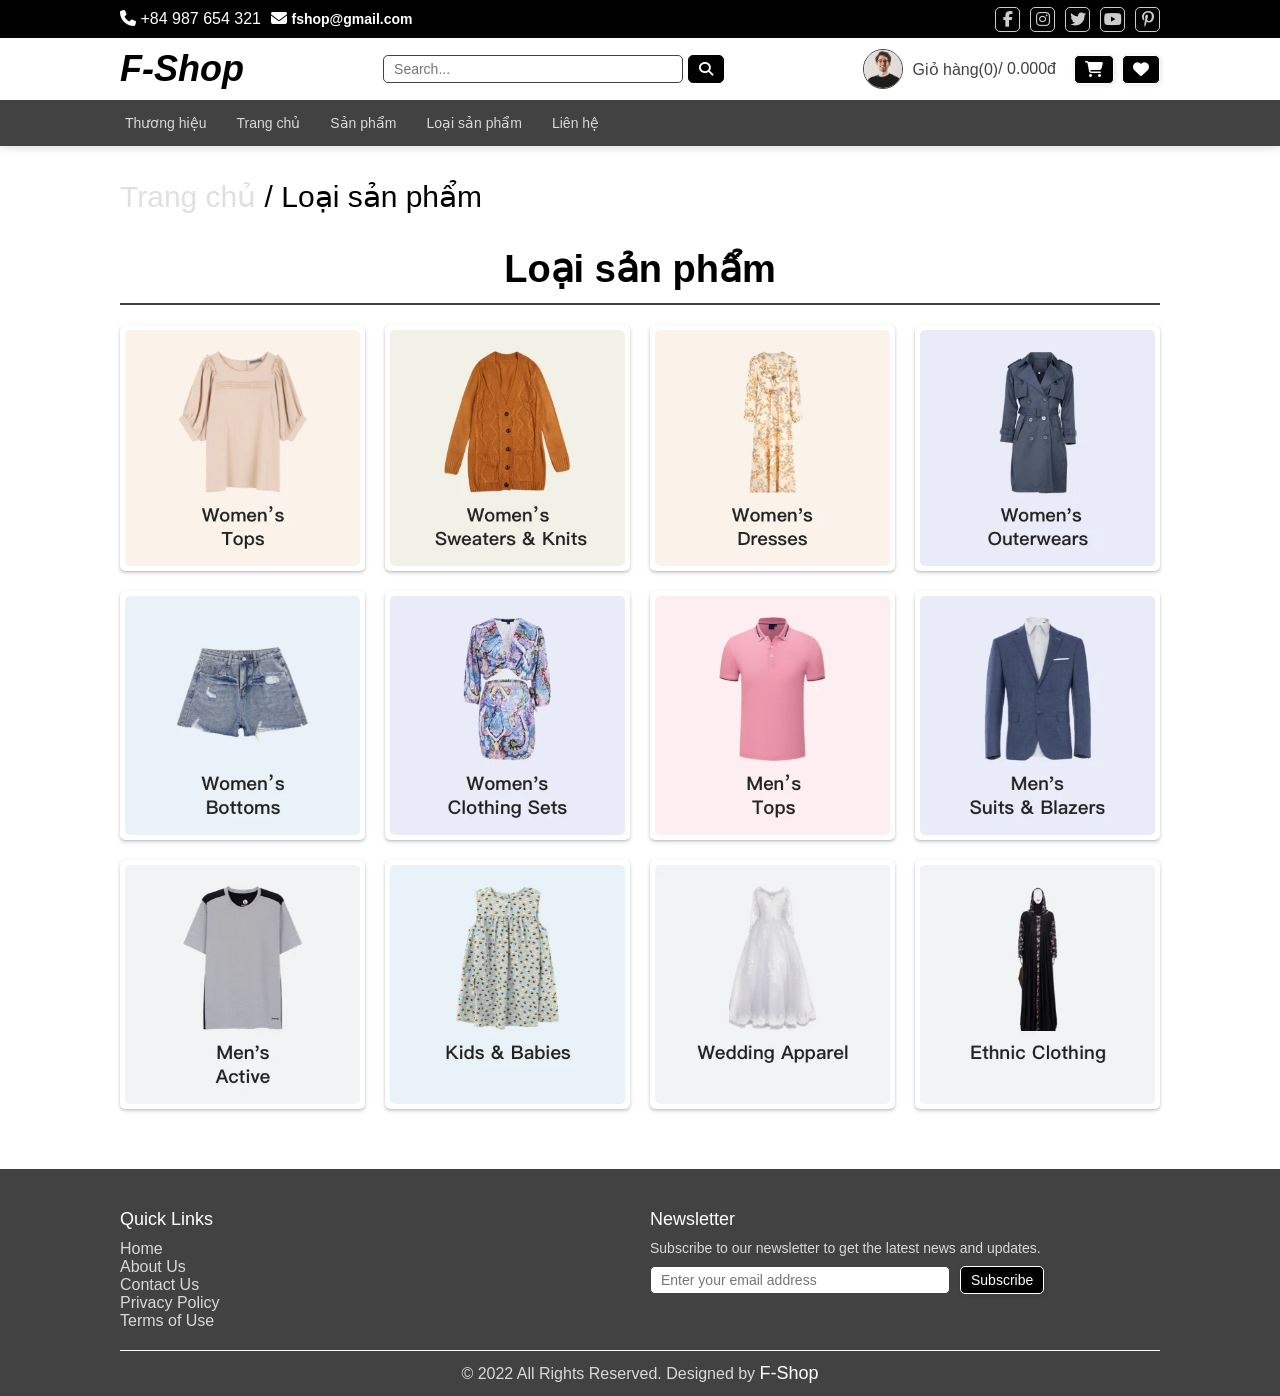
<file: category.html>
<!DOCTYPE html>
<html lang="en">
<head>
    <meta charset="UTF-8">
    <meta http-equiv="X-UA-Compatible" content="IE=edge">
    <meta name="viewport" content="width=device-width, initial-scale=1.0">
    <title>Home - F-Shop</title>

    <!-- Google Fonts -->
    <link href='http://fonts.googleapis.com/css?family=Titillium+Web:400,200,300,700,600' rel='stylesheet' type='text/css'>
    <link href='http://fonts.googleapis.com/css?family=Roboto+Condensed:400,700,300' rel='stylesheet' type='text/css'>
    <link href='http://fonts.googleapis.com/css?family=Raleway:400,100' rel='stylesheet' type='text/css'>

    <!-- Google Materrial - Icons -->
    <link rel="stylesheet" href="https://fonts.googleapis.com/icon?family=Material+Icons">

    <!-- Font awesome cdn -->
    <link rel="stylesheet" href="https://cdnjs.cloudflare.com/ajax/libs/font-awesome/6.1.1/css/all.min.css" integrity="sha512-KfkfwYDsLkIlwQp6LFnl8zNdLGxu9YAA1QvwINks4PhcElQSvqcyVLLD9aMhXd13uQjoXtEKNosOWaZqXgel0g==" crossorigin="anonymous" referrerpolicy="no-referrer" />

    <!-- Css -->
    <link rel="stylesheet" href="assets/css/style.css">

</head>
<body>
    <div id="wrapper">
        <div id="header" class="header"></div>
        <section class="category">
            <div class="category-container">
                <div class="product-top">
                    <div class="product-top-title">
                        <h3 class="heading-page">
                            <a href="index.html">Trang chủ</a> / <span>Loại sản phẩm</span>
                        </h3>
                    </div>
                </div>
                <div class="category-content">
                        <div class="category-content-title">
                            <h3 class="heading-page heading">
                                <span>Loại sản phẩm</span>
                            </h3>
                        </div>
                        <div class="category-content-list">
                            <div class="category-content-list-item">
                                <a href="product.html">
                                    <img src="assets/images/category1.webp" alt="">
                                </a>
                            </div>
                            <div class="category-content-list-item">
                                <a href="product.html">
                                    <img src="assets/images/category2.webp" alt="">
                                </a>
                            </div>
                            <div class="category-content-list-item">
                                <a href="product.html">
                                    <img src="assets/images/category3.webp" alt="">
                                </a>
                            </div>
                            <div class="category-content-list-item">
                                <a href="product.html">
                                    <img src="assets/images/category4.webp" alt="">
                                </a>
                            </div>
                            <div class="category-content-list-item">
                                <a href="product.html">
                                    <img src="assets/images/category5.webp" alt="">
                                </a>
                            </div>
                            <div class="category-content-list-item">
                                <a href="product.html">
                                    <img src="assets/images/category6.webp" alt="">
                                </a>
                            </div>
                            <div class="category-content-list-item">
                                <a href="product.html">
                                    <img src="assets/images/category7.webp" alt="">
                                </a>
                            </div>
                            <div class="category-content-list-item">
                                <a href="product.html">
                                    <img src="assets/images/category8.webp" alt="">
                                </a>
                            </div>
                            <div class="category-content-list-item">
                                <a href="product.html">
                                    <img src="assets/images/category9.webp" alt="">
                                </a>
                            </div>
                            <div class="category-content-list-item">
                                <a href="product.html">
                                    <img src="assets/images/category10.webp" alt="">
                                </a>
                            </div>
                            <div class="category-content-list-item">
                                <a href="product.html">
                                    <img src="assets/images/category11.webp" alt="">
                                </a>
                            </div>
                            <div class="category-content-list-item">
                                <a href="product.html">
                                    <img src="assets/images/category12.webp" alt="">
                                </a>
                            </div>
                        </div>
                    </div>
                </div>
            </div>
        </section>
        <div id="footer" class="footer"></div>
    </div>

    <!-- jquery -->
    <script src="https://code.jquery.com/jquery-3.3.1.min.js" integrity="sha256-FgpCb/KJQlLNfOu91ta32o/NMZxltwRo8QtmkMRdAu8=" crossorigin="anonymous"></script>
    <script>
        function cartPage() {
            window.location.href = "cart.html";
        }
        $(document).ready(function(){
            $("#header").load("header.html");
            $("#footer").load("footer.html");
        });
    </script>
</body>
</html>
</file>
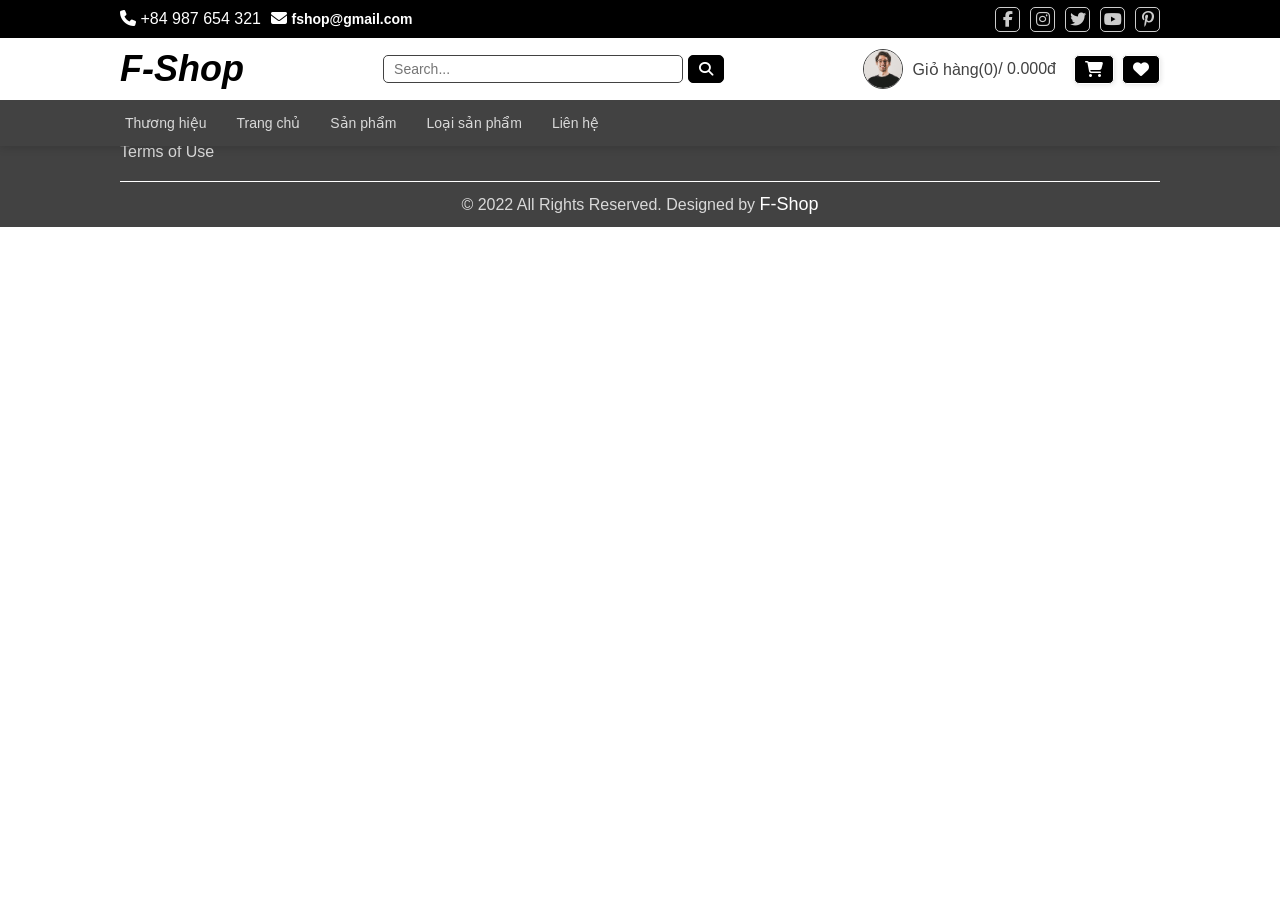
<file: contact.html>
<!DOCTYPE html>
<html lang="en">
<head>
    <meta charset="UTF-8">
    <meta http-equiv="X-UA-Compatible" content="IE=edge">
    <meta name="viewport" content="width=device-width, initial-scale=1.0">
    <title>Home - F-Shop</title>

    <!-- Google Fonts -->
    <link href='http://fonts.googleapis.com/css?family=Titillium+Web:400,200,300,700,600' rel='stylesheet' type='text/css'>
    <link href='http://fonts.googleapis.com/css?family=Roboto+Condensed:400,700,300' rel='stylesheet' type='text/css'>
    <link href='http://fonts.googleapis.com/css?family=Raleway:400,100' rel='stylesheet' type='text/css'>

    <!-- Google Materrial - Icons -->
    <link rel="stylesheet" href="https://fonts.googleapis.com/icon?family=Material+Icons">

    <!-- Font awesome cdn -->
    <link rel="stylesheet" href="https://cdnjs.cloudflare.com/ajax/libs/font-awesome/6.1.1/css/all.min.css" integrity="sha512-KfkfwYDsLkIlwQp6LFnl8zNdLGxu9YAA1QvwINks4PhcElQSvqcyVLLD9aMhXd13uQjoXtEKNosOWaZqXgel0g==" crossorigin="anonymous" referrerpolicy="no-referrer" />

    <!-- Css -->
    <link rel="stylesheet" href="assets/css/style.css">

</head>
<body>
    <div id="wrapper">
        <div id="header" class="header"></div>

        <div id="footer" class="footer"></div>
    </div>

    <!-- jquery -->
    <script src="https://code.jquery.com/jquery-3.3.1.min.js" integrity="sha256-FgpCb/KJQlLNfOu91ta32o/NMZxltwRo8QtmkMRdAu8=" crossorigin="anonymous"></script>
    <script>
        function cartPage() {
            window.location.href = "cart.html";
        }
        $(document).ready(function(){
            $("#header").load("header.html");
            $("#footer").load("footer.html");
        });
    </script>
</body>
</html>
</file>
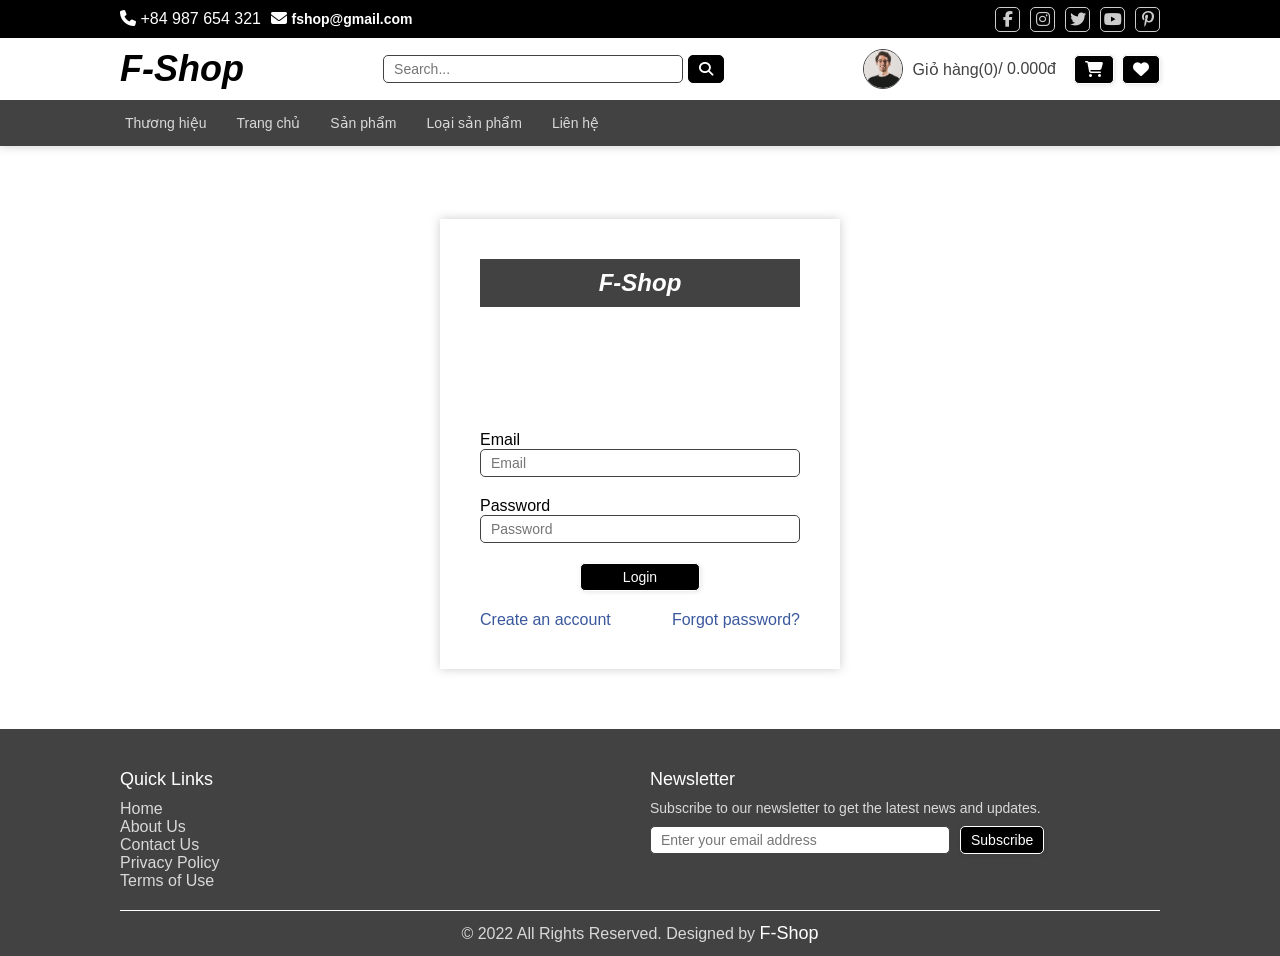
<file: login.html>
<!DOCTYPE html>
<html lang="en">

<head>
    <meta charset="UTF-8">
    <meta http-equiv="X-UA-Compatible" content="IE=edge">
    <meta name="viewport" content="width=device-width, initial-scale=1.0">
    <title>Login - F-Shop</title>

    <!-- Google Fonts -->
    <link href='http://fonts.googleapis.com/css?family=Titillium+Web:400,200,300,700,600' rel='stylesheet'
        type='text/css'>
    <link href='http://fonts.googleapis.com/css?family=Roboto+Condensed:400,700,300' rel='stylesheet' type='text/css'>
    <link href='http://fonts.googleapis.com/css?family=Raleway:400,100' rel='stylesheet' type='text/css'>

    <!-- Google Materrial - Icons -->
    <link rel="stylesheet" href="https://fonts.googleapis.com/icon?family=Material+Icons">

    <!-- Font awesome cdn -->
    <link rel="stylesheet" href="https://cdnjs.cloudflare.com/ajax/libs/font-awesome/6.1.1/css/all.min.css"
        integrity="sha512-KfkfwYDsLkIlwQp6LFnl8zNdLGxu9YAA1QvwINks4PhcElQSvqcyVLLD9aMhXd13uQjoXtEKNosOWaZqXgel0g=="
        crossorigin="anonymous" referrerpolicy="no-referrer" />

    <!-- Css -->
    <link rel="stylesheet" href="assets/css/style.css">
    <link rel="shortcut icon" href="assets/images/favicon.png" type="image/x-icon">
    <!-- Slider -->
    <link rel="stylesheet" href="https://unpkg.com/swiper@8/swiper-bundle.min.css" />

</head>

<body>
    <div id="wrapper">
        <div id="header" class="header"></div>
        <section id="login" class="login">
            <div class="login-container">
                <div class="login-content">
                    <div class="login-header">
                        <h1>F-Shop</h1>
                    </div>
                    <div class="login-form">
                        <form method="get" action="">
                            <div class="form-group">
                                <label for="email">Email</label>
                                <input type="email" class="form-control" id="email" placeholder="Email">
                            </div>
                            <div class="form-group">
                                <label for="password">Password</label>
                                <input type="password" class="form-control" id="password" placeholder="Password">
                            </div>
                            <div class="form-group form-group-button">
                                <button id="btn-login" type="submit" class="btn btn-login" value="Login">Login</button>
                            </div>
                            <div class="form-group form-group-link">
                                <a href="register.html">
                                    Create an account
                                </a>
                                <a href="#">Forgot password?</a>
                            </div>
                        </form>
                    </div>
                </div>
            </div>
        </section>
        <div id="footer" class="footer"></div>
    </div>

    <!-- jquery -->
    <script src="https://code.jquery.com/jquery-3.3.1.min.js"
        integrity="sha256-FgpCb/KJQlLNfOu91ta32o/NMZxltwRo8QtmkMRdAu8=" crossorigin="anonymous"></script>
    <script>
        $(document).ready(function () {
            $("#header").load("header.html");
            $("#footer").load("footer.html");
            $("#btn-login").click(function () {
                if ($("#email").val() == "admin" && $("#password").val() == "12345") {
                    window.location.href = "admin.html";
                } else {
                    window.location.href = "index.html";
                }
            });

        });

        
    </script>

    <!-- Slider -->
    <script src="https://unpkg.com/swiper@8/swiper-bundle.min.js"></script>

    <!-- Javascript -->
    <script src="assets/js/script.js"></script>

</body>

</html>
</file>
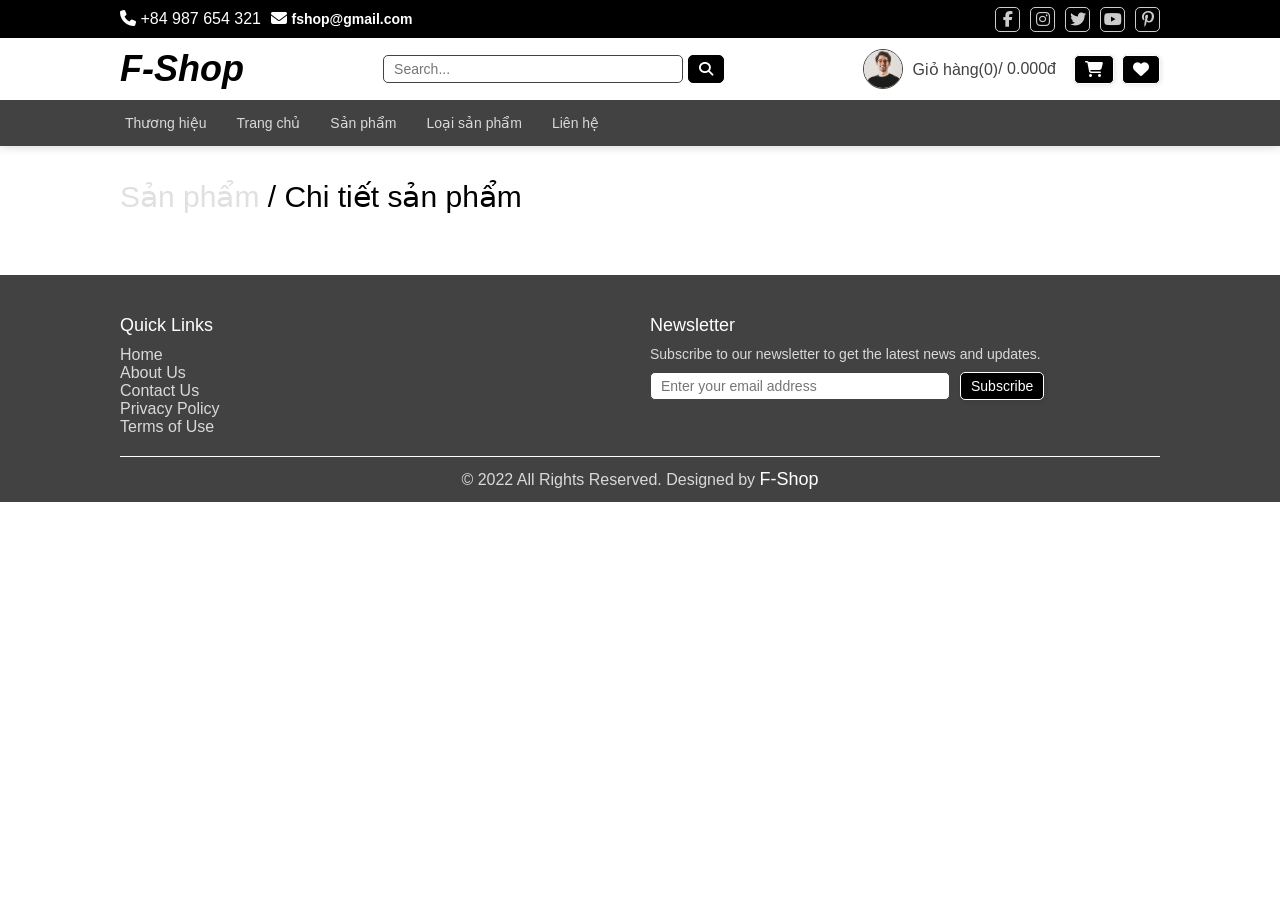
<file: product-detail.html>
<!DOCTYPE html>
<html lang="en">

<head>
    <meta charset="UTF-8">
    <meta http-equiv="X-UA-Compatible" content="IE=edge">
    <meta name="viewport" content="width=device-width, initial-scale=1.0">
    <title>Product Detail - F-Shop</title>

    <!-- Google Fonts -->
    <link href='http://fonts.googleapis.com/css?family=Titillium+Web:400,200,300,700,600' rel='stylesheet'
        type='text/css'>
    <link href='http://fonts.googleapis.com/css?family=Roboto+Condensed:400,700,300' rel='stylesheet' type='text/css'>
    <link href='http://fonts.googleapis.com/css?family=Raleway:400,100' rel='stylesheet' type='text/css'>

    <!-- Google Materrial - Icons -->
    <link rel="stylesheet" href="https://fonts.googleapis.com/icon?family=Material+Icons">

    <!-- Font awesome cdn -->
    <link rel="stylesheet" href="https://cdnjs.cloudflare.com/ajax/libs/font-awesome/6.1.1/css/all.min.css"
        integrity="sha512-KfkfwYDsLkIlwQp6LFnl8zNdLGxu9YAA1QvwINks4PhcElQSvqcyVLLD9aMhXd13uQjoXtEKNosOWaZqXgel0g=="
        crossorigin="anonymous" referrerpolicy="no-referrer" />

    <!-- Css -->
    <link rel="stylesheet" href="assets/css/style.css">
    <link rel="shortcut icon" href="assets/images/favicon.png" type="image/x-icon">

    <!-- Slider -->
    <link rel="stylesheet" href="https://unpkg.com/swiper@8/swiper-bundle.min.css" />

</head>

<body>
    <div id="wrapper">
        <div id="header" class="header"></div>
        <section class="product-detail">
            <div class="product-detail-container">
                <div class="product-top">
                    <div class="product-top-title">
                        <h3 class="heading-page">
                            <a href="product.html">Sản phẩm</a> / <span>Chi tiết sản phẩm</span>
                        </h3>
                    </div>
                </div>
                <div id="product-detail">

                </div>
            </div>
        </section>
        <div id="footer" class="footer"></div>
    </div>

    <!-- jquery -->
    <script src="https://code.jquery.com/jquery-3.3.1.min.js"
        integrity="sha256-FgpCb/KJQlLNfOu91ta32o/NMZxltwRo8QtmkMRdAu8=" crossorigin="anonymous"></script>
    <script>
        function cartPage() {
            window.location.href = "cart.html";
        }
        function backPage() {
            window.location.href = "product.html";
        }
        $(document).ready(function () {
            $("#header").load("header.html");
            $("#footer").load("footer.html");
        });

        var product = JSON.parse(localStorage.getItem("viewProduct"));
        console.log(product);
        var productDetail = "";
        productDetail += `
            <div class="product-detail-img">
                <img src="${product.image}" alt="">
            </div>
            <div class="product-detail-info">
                <h1>${product.name}</h1>
                <p>${product.description}</p>
                <p>Giá: ${product.price.toFixed(3)}đ</p>
                <p>Giảm giá: ${product.discount}%</p>
                <div>
                    <label for="quantity">Số lượng:</label>
                    <input type="number" value="1" min="1" max="100" id="quantity">
                </div>
                <button class="btn btn-cart" onclick="addItem(${product.id})">Đặt mua</button>
            </div>`;
        $("#product-detail").html(productDetail);

        var storageKey = "cart";
        var cart = [];

        var cartItem = {
            "id": "1",
            "idProduct": "1",
            "name": "Bike",
            "price": "100",
            "discount": "10",
            "image": "assets/images/product-1.jpg",
            "quantity": "1"
        };

        function addItem(id) {
            var cart = JSON.parse(localStorage.getItem(storageKey));
            if (cart == null) {
                cart = [];
                cartItem.id = "1";
            }
            else {
                cartItem.id = cart.length + 1;
            }
            cartItem.idProduct = product.id;
            cartItem.name = product.name;
            cartItem.price = product.price;
            cartItem.discount = product.discount;
            cartItem.image = product.image;
            cartItem.quantity = $("#quantity").val();
            cart.push(cartItem);
            localStorage.setItem(storageKey, JSON.stringify(cart));
            console.log(localStorage.getItem(storageKey));
            cartHeader();
        }

        function cartHeader() {
            var cart = localStorage.getItem(storageKey);
            if (cart) {
                cart = JSON.parse(cart);
                var cartTotal = 0;
                for (var i = 0; i < cart.length; i++) {
                    var item = cart[i];
                    var totalItem = item.price - item.price * item.discount / 100;
                    totalItem = totalItem * item.quantity;
                    cartTotal += totalItem;
                }
                $("#cart-count").text("Giỏ hàng(" + cart.length + ")");
                $("#cart-total").text("/ " + cartTotal.toFixed(3) + "đ");
            }
            $("#cart-mini").show();
            $("#cart-mini").css("display", "flex");
            $("#cart-mini").css("opacity", "1");
            $("#cart-mini").css("transition", "all 0.5s ease-in-out");
        }


    </script>

    <!-- Slider -->
    <script src="https://unpkg.com/swiper@8/swiper-bundle.min.js"></script>

    <!-- Javascript -->
    <script src="assets/js/script.js"></script>

</body>

</html>
</file>
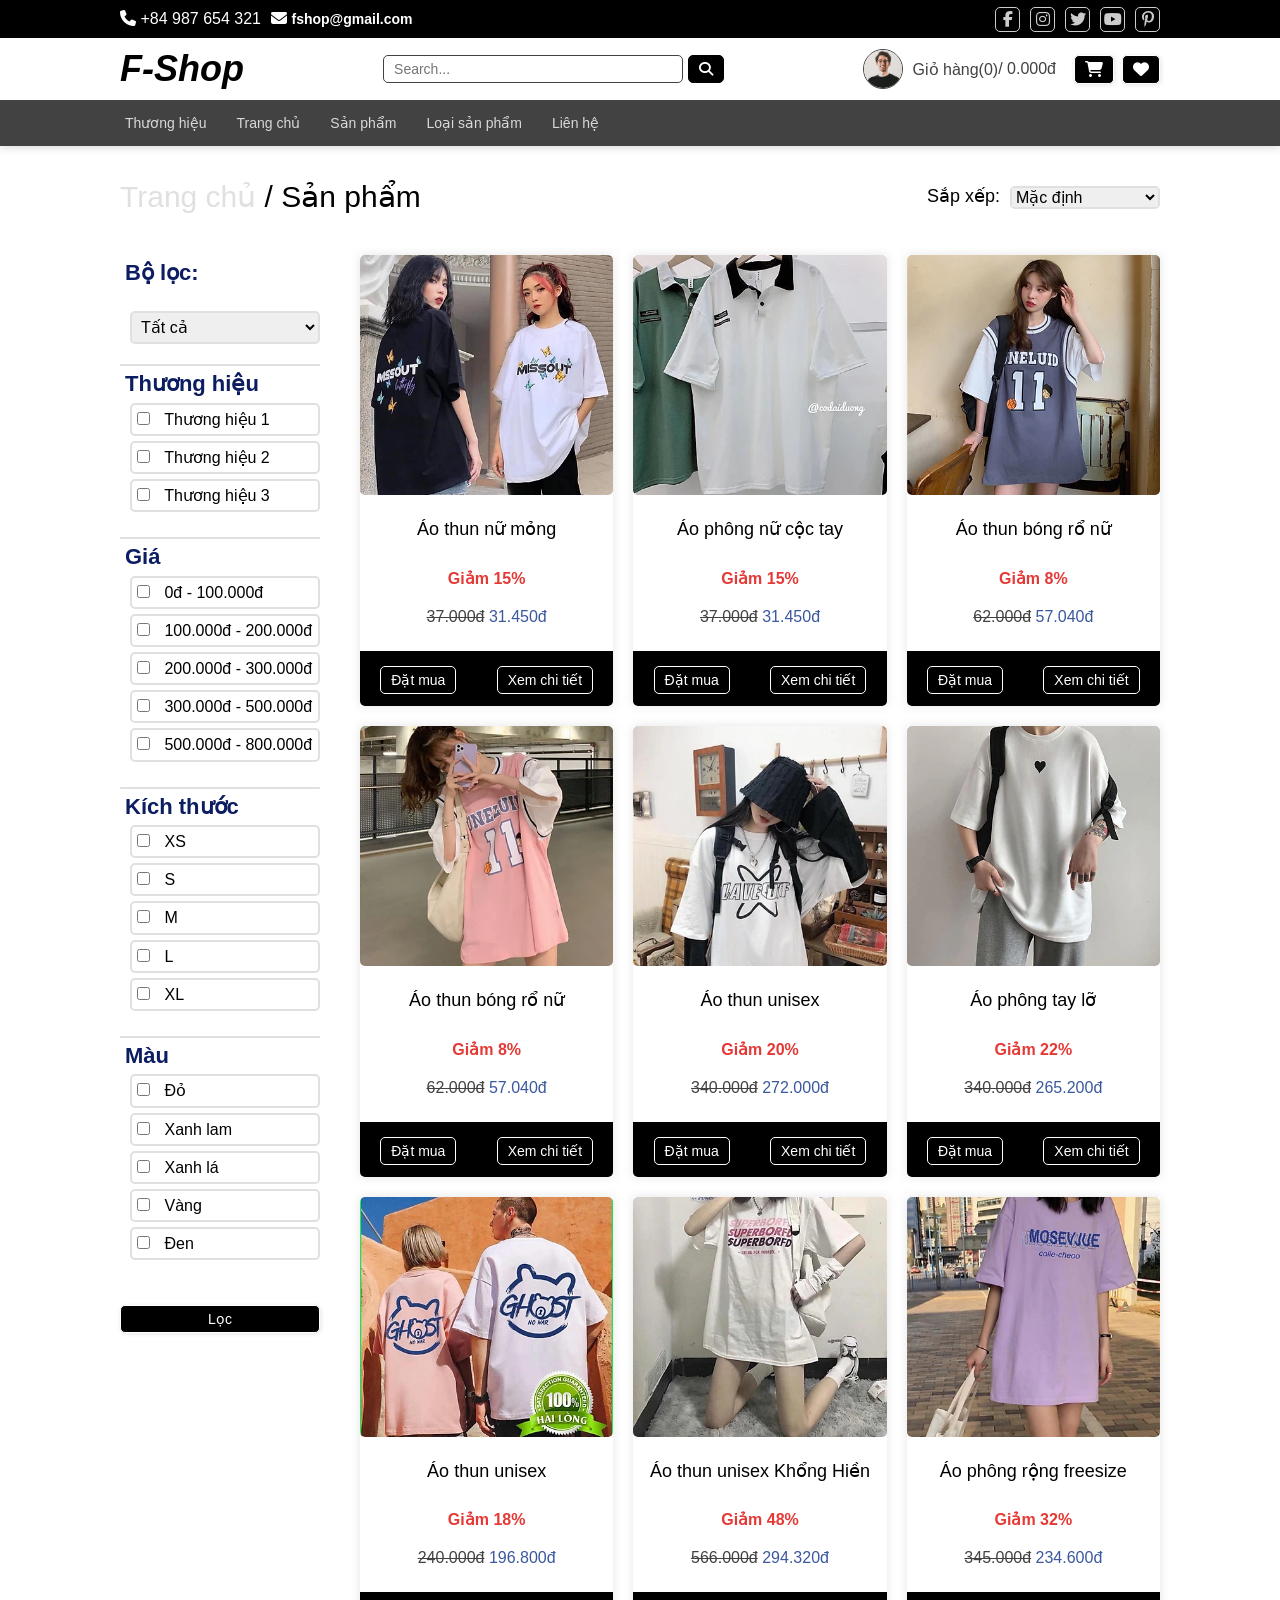
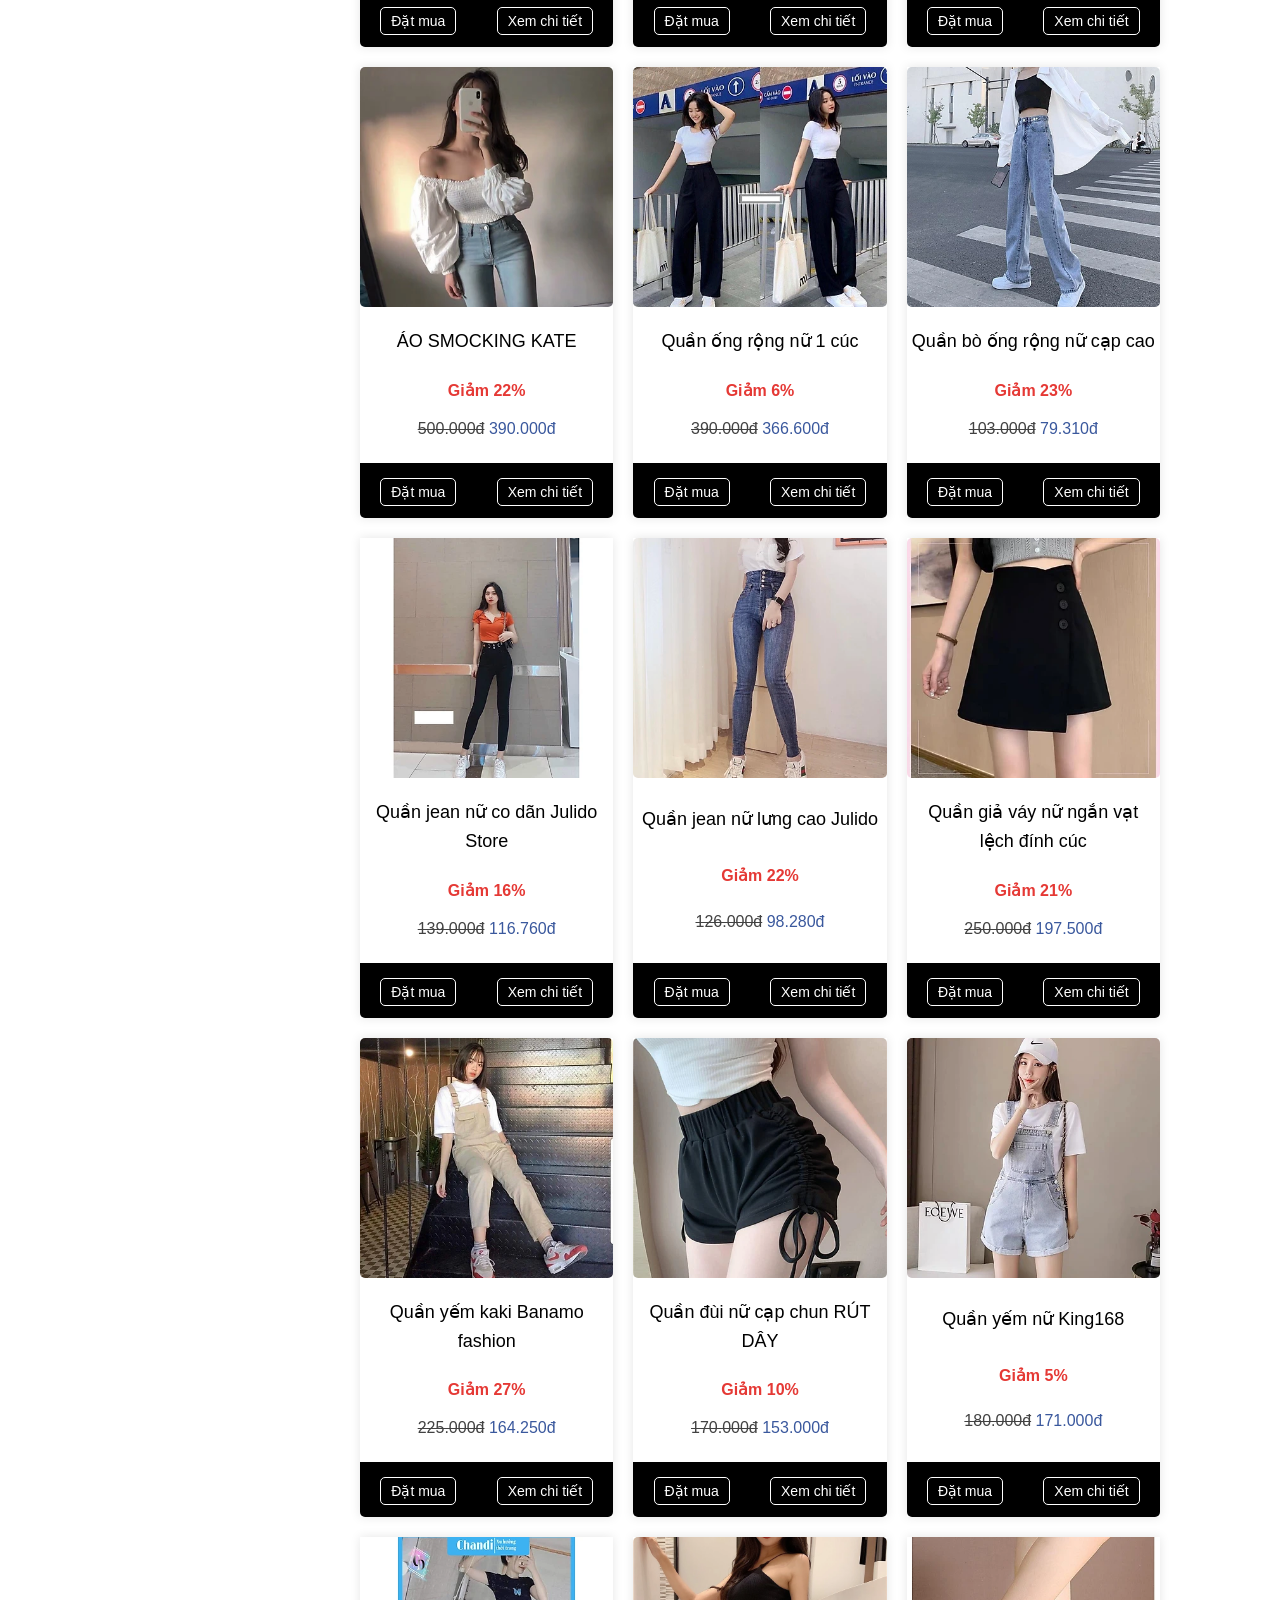
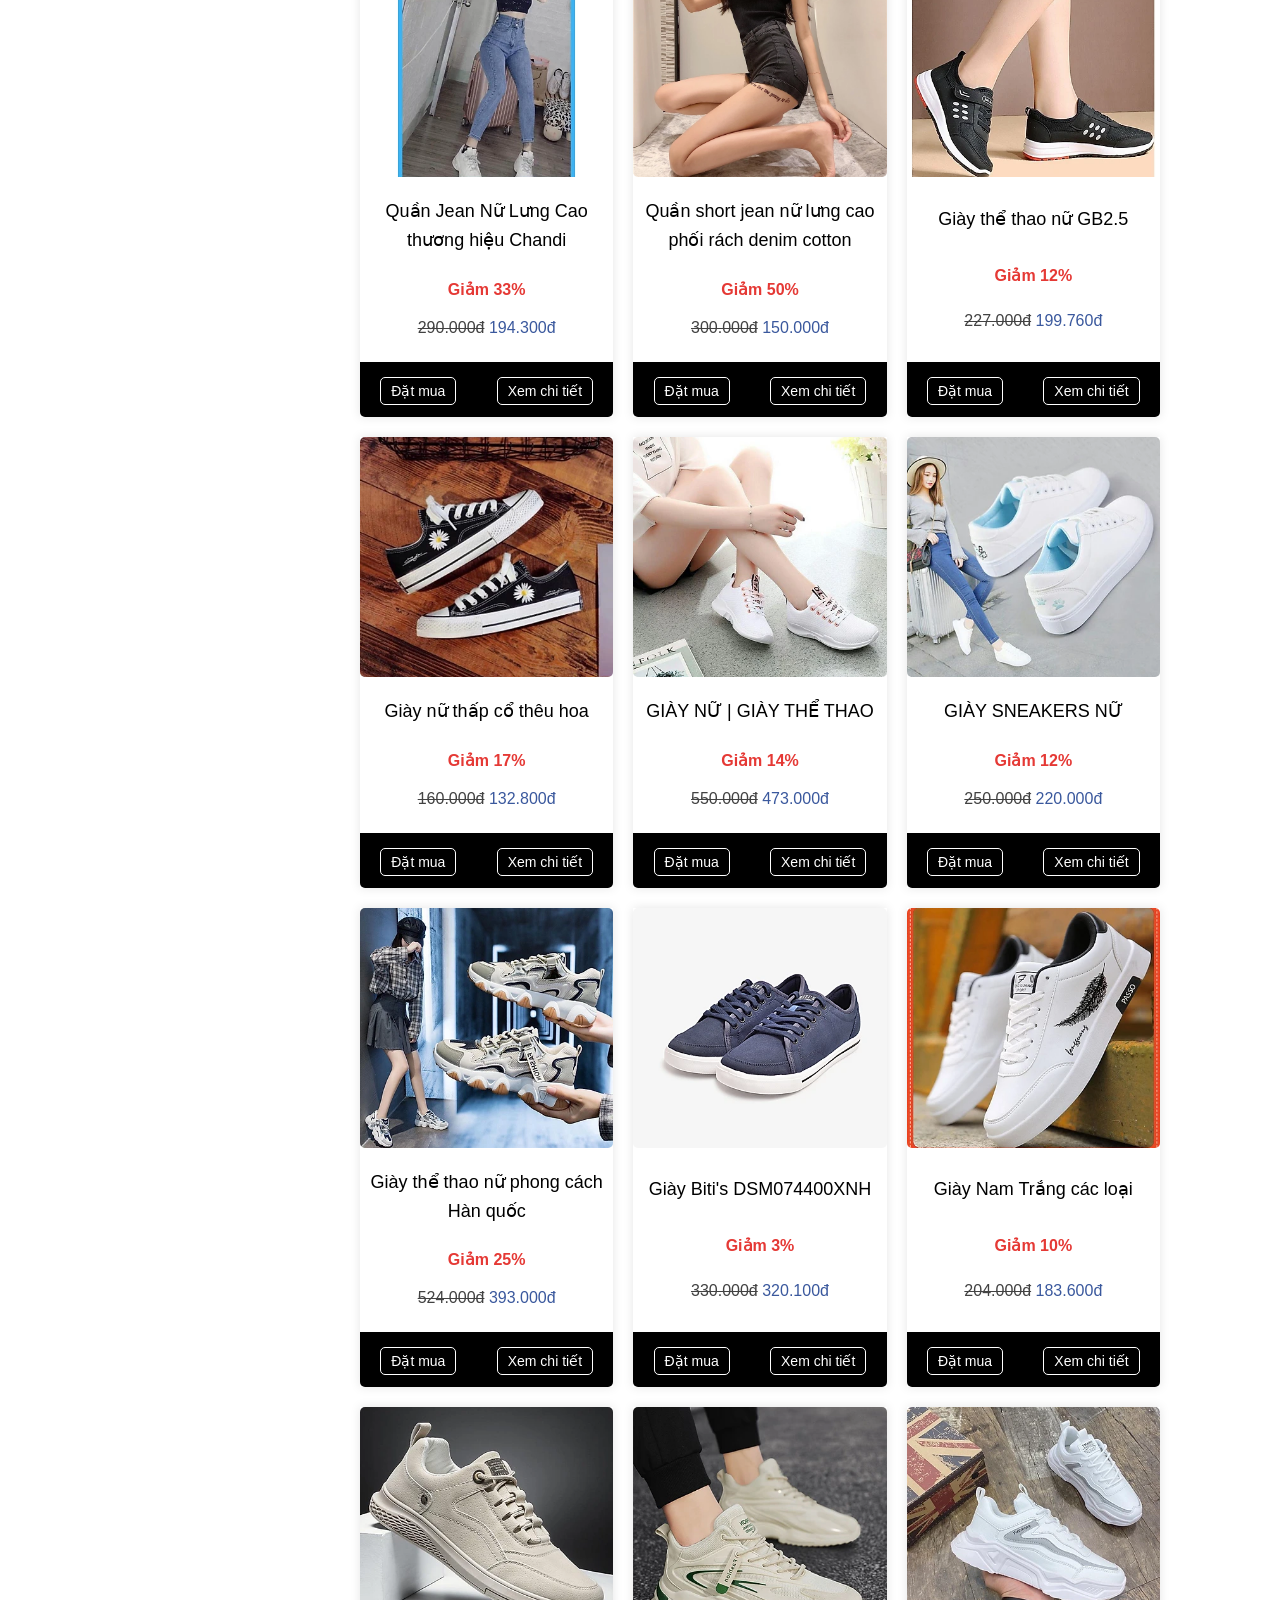
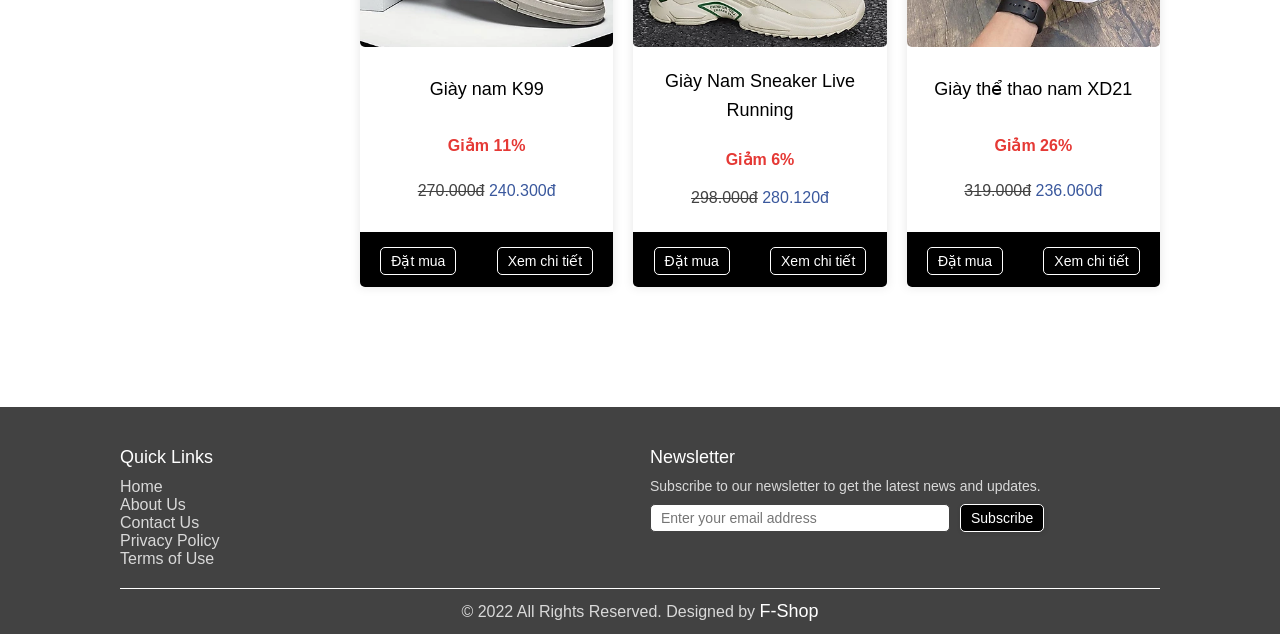
<file: product.html>
<!DOCTYPE html>
<html lang="en">

<head>
    <meta charset="UTF-8">
    <meta http-equiv="X-UA-Compatible" content="IE=edge">
    <meta name="viewport" content="width=device-width, initial-scale=1.0">
    <title>Products - F-Shop</title>

    <!-- Google Fonts -->
    <link href='http://fonts.googleapis.com/css?family=Titillium+Web:400,200,300,700,600' rel='stylesheet'
        type='text/css'>
    <link href='http://fonts.googleapis.com/css?family=Roboto+Condensed:400,700,300' rel='stylesheet' type='text/css'>
    <link href='http://fonts.googleapis.com/css?family=Raleway:400,100' rel='stylesheet' type='text/css'>

    <!-- Google Materrial - Icons -->
    <link rel="stylesheet" href="https://fonts.googleapis.com/icon?family=Material+Icons">

    <!-- Font awesome cdn -->
    <link rel="stylesheet" href="https://cdnjs.cloudflare.com/ajax/libs/font-awesome/6.1.1/css/all.min.css"
        integrity="sha512-KfkfwYDsLkIlwQp6LFnl8zNdLGxu9YAA1QvwINks4PhcElQSvqcyVLLD9aMhXd13uQjoXtEKNosOWaZqXgel0g=="
        crossorigin="anonymous" referrerpolicy="no-referrer" />

    <!-- Css -->
    <link rel="shortcut icon" href="assets/images/favicon.png" type="image/x-icon">
    <link rel="stylesheet" href="assets/css/style.css">

</head>

<body>
    <div id="wrapper">
        <div id="header" class="header"></div>
        <section id="product" class="product">
            <div class="product-container">
                <div class="product-top">
                    <div class="product-top-title">
                        <h3 class="heading-page">
                            <a href="index.html">Trang chủ</a> / <span>Sản phẩm</span>
                        </h3>
                    </div>
                    <div class="product-top-sort-by">
                        <div class="product-top-sort-by-title">
                            <h3>Sắp xếp:</h3>
                        </div>
                        <div class="product-top-sort-by-select">
                            <select name="sort-by" id="sort-by">
                                <option value="">Mặc định</option>
                                <option value="">Tên (A - Z)</option>
                                <option value="">Tên (Z - A)</option>
                                <option value="">Giá (Thấp &gt; Cao)</option>
                                <option value="">Giá (Cao &gt; Thấp)</option>
                                <option value="">Mới nhất</option>
                            </select>
                        </div>
                    </div>
                </div>
                <div class="product-body">
                    <div class="product-body-filter">
                        <div class="product-body-filter-title">
                            <h3>Bộ lọc:</h3>
                        </div>
                        <div class="product-body-filter-select">
                            <select name="filter" id="filter">
                                <option value="">Tất cả</option>
                                <option value="">Áo phông</option>
                                <option value="">Quần</option>
                                <option value="">Giày</option>
                            </select>
                        </div>
                        <div class="product-body-filter-brand">
                            <h3>Thương hiệu</h3>
                            <div class="product-body-filter-brand-list">
                                <ul>
                                    <li>
                                        <input type="checkbox" id="brand-1" name="brand-1" />
                                        <label for="brand-1">Thương hiệu 1</label>
                                    </li>
                                    <li>
                                        <input type="checkbox" id="brand-2" name="brand-2" />
                                        <label for="brand-2">Thương hiệu 2</label>
                                    </li>
                                    <li>
                                        <input type="checkbox" id="brand-3" name="brand-3" />
                                        <label for="brand-3">Thương hiệu 3</label>
                                    </li>
                                </ul>
                            </div>
                        </div>
                        <div class="product-body-filter-price">
                            <h3>Giá</h3>
                            <div class="product-body-filter-price-list">
                                <ul>
                                    <li>
                                        <input type="checkbox" id="price-1" name="price-1" />
                                        <label for="price-1">0đ - 100.000đ</label>
                                    </li>
                                    <li>
                                        <input type="checkbox" id="price-2" name="price-2" />
                                        <label for="price-2">100.000đ - 200.000đ</label>
                                    </li>
                                    <li>
                                        <input type="checkbox" id="price-3" name="price-3" />
                                        <label for="price-3">200.000đ - 300.000đ</label>
                                    </li>
                                    <li>
                                        <input type="checkbox" id="price-4" name="price-4" />
                                        <label for="price-4">300.000đ - 500.000đ</label>
                                    </li>
                                    <li>
                                        <input type="checkbox" id="price-5" name="price-5" />
                                        <label for="price-5">500.000đ - 800.000đ</label>
                                    </li>
                                </ul>
                            </div>
                        </div>
                        <div class="product-body-filter-size">
                            <h3>Kích thước</h3>
                            <div class="product-body-filter-size-list">
                                <ul>
                                    <li>
                                        <input type="checkbox" id="size-1" name="size-1" />
                                        <label for="size-1">XS</label>
                                    </li>
                                    <li>
                                        <input type="checkbox" id="size-2" name="size-2" />
                                        <label for="size-2">S</label>
                                    </li>
                                    <li>
                                        <input type="checkbox" id="size-3" name="size-3" />
                                        <label for="size-3">M</label>
                                    </li>
                                    <li>
                                        <input type="checkbox" id="size-4" name="size-4" />
                                        <label for="size-4">L</label>
                                    </li>
                                    <li>
                                        <input type="checkbox" id="size-5" name="size-5" />
                                        <label for="size-5">XL</label>
                                    </li>
                                </ul>
                            </div>
                        </div>
                        <div class="product-body-filter-color">
                            <h3>Màu</h3>
                            <div class="product-body-filter-color-list">
                                <ul>
                                    <li>
                                        <input type="checkbox" id="color-1" name="color-1" />
                                        <label for="color-1">Đỏ</label>
                                    </li>
                                    <li>
                                        <input type="checkbox" id="color-2" name="color-2" />
                                        <label for="color-2">Xanh lam</label>
                                    </li>
                                    <li>
                                        <input type="checkbox" id="color-3" name="color-3" />
                                        <label for="color-3">Xanh lá</label>
                                    </li>
                                    <li>
                                        <input type="checkbox" id="color-4" name="color-4" />
                                        <label for="color-4">Vàng</label>
                                    </li>
                                    <li>
                                        <input type="checkbox" id="color-5" name="color-5" />
                                        <label for="color-5">Đen</label>
                                    </li>
                                </ul>
                            </div>
                        </div>
                        <div class="product-body-filter-button">
                            <button type="submit" class="btn btn-cart">Lọc</button>
                        </div>
                    </div>
                    <div id="product-body-list">

                    </div>
                </div>
            </div>
        </section>
        <div id="footer" class="footer"></div>
    </div>

    <!-- jquery -->
    <script src="https://code.jquery.com/jquery-3.3.1.min.js"
        integrity="sha256-FgpCb/KJQlLNfOu91ta32o/NMZxltwRo8QtmkMRdAu8=" crossorigin="anonymous"></script>
    <script>
        function cartPage() {
            window.location.href = "cart.html";
        }

        $(document).ready(function () {
            $("#header").load("header.html");
            $("#footer").load("footer.html");
        });

        // products and products-Storage
    

        let dataProducts = `[
            {
                "id": 1,
                "name": "Áo thun nữ mỏng",
                "price": 37,
                "discount": 15,
                "type": "shirt",
                "description": "Áo thun in tay lỡ nữ freesize phông form rộng dáng Unisex - Ulzzang mặc cặp, nhóm, lớp hình BƯỚM MISSOUT BUTTERFLY",
                "image": "assets/images/ao1.webp"
            },
            {
                "id": 2,
                "name": "Áo phông nữ cộc tay",
                "price": 37,
                "discount": 15,
                "type": "shirt",
                "description": "Áo thun nữ ,áo phông nữ cộc tay phối cổ dáng rộng 3 màu cực xinh",
                "image": "assets/images/ao2.webp"
            },
            {
                "id": 3,
                "name": "Áo thun bóng rổ nữ",
                "price": 62,
                "discount": 8,
                "type": "shirt",
                "description": "Áo thun bóng rổ nữ - áo phông cộc tay phom rộng in số 11 phong cách hàn quốc",
                "image": "assets/images/ao3.webp"
            },
            {
                "id": 4,
                "name": "Áo thun bóng rổ nữ",
                "price": 62,
                "discount": 8,
                "type": "shirt",
                "description": "Áo thun bóng rổ nữ - áo phông cộc tay phom rộng in số 11 phong cách hàn quốc",
                "image": "assets/images/ao4.webp"
            },
            {
                "id": 5,
                "name": "Áo thun unisex",
                "price": 340,
                "discount": 20,
                "type": "shirt",
                "description": "Áo thun unisex Khổng Hiền from rộng cổ tròn tay lỡ freesize 38-70kg - LAVE OFF",
                "image": "assets/images/ao5.webp"
            },
            {
                "id": 6,
                "name": "Áo phông tay lỡ",
                "price": 340,
                "discount": 22,
                "type": "shirt",
                "description": "Áo phông, Áo thun unisex from rộng cổ tròn tay lỡ freesize 38-70kg Tim nhỏ",
                "image": "assets/images/ao6.webp"
            },
            {
                "id": 7,
                "name": "Áo thun unisex",
                "price": 240,
                "discount": 18,
                "type": "shirt",
                "description": "Áo phông, Áo thun unisex from rộng cổ tròn tay lỡ freesize 38-70kg Ghost",
                "image": "assets/images/ao7.webp"
            },
            {
                "id": 8,
                "name": "Áo thun unisex Khổng Hiền",
                "price": 566,
                "discount": 48,
                "type": "shirt",
                "description": "Áo thun unisex Khổng Hiền from rộng cổ tròn tay lỡ freesize 38-70kg thun trắng",
                "image": "assets/images/ao8.webp"
            },
            {
                "id": 9,
                "name": "Áo phông rộng freesize",
                "price": 345,
                "discount": 32,
                "type": "shirt",
                "description": "Áo phông rộng freesize nam nữ unisex chất đẹp from chuẩn",
                "image": "assets/images/ao9.webp"
            },
            {
                "id": 10,
                "name": "ÁO SMOCKING KATE",
                "price": 500,
                "discount": 22,
                "type": "shirt",
                "description": "ÁO SMOCKING KATE CAO CẤP SEXY",
                "image": "assets/images/ao10.webp"
            },
            {
                "id": 11,
                "name": "Quần ống rộng nữ 1 cúc",
                "price": 390,
                "discount": 6,
                "type": "trousers",
                "description": "Quần ống rộng nữ 1 cúc trước chất tuyết mưa nhiều màu tự nhiên",
                "image": "assets/images/quan1.webp"
            },
            {
                "id": 12,
                "name": "Quần bò ống rộng nữ cạp cao",
                "price": 103,
                "discount": 23,
                "type": "trousers",
                "description": "Quần bò ống rộng nữ cạp cao, quần jeans ống rộng lưng cao, dáng suông baggy ống đứng, kiểu ulzzang Cherry T008",
                "image": "assets/images/quan2.webp"
            },
            {
                "id": 13,
                "name": "Quần jean nữ co dãn Julido Store",
                "price": 139,
                "discount": 16,
                "type": "trousers",
                "description": "Quần jean nữ co dãn Julido Store, lưng cao mẫu mới màu đen JD8888",
                "image": "assets/images/quan3.webp"
            },
            {
                "id": 14,
                "name": "Quần jean nữ lưng cao Julido",
                "price": 126,
                "discount": 22,
                "type": "trousers",
                "description": "Quần jean nữ lưng cao Julido, chất jean cotton co dãn tôn dáng phụ nữ eo thon mẫu KV03A",
                "image": "assets/images/quan4.webp"
            },
            {
                "id": 15,
                "name": "Quần giả váy nữ ngắn vạt lệch đính cúc",
                "price": 250,
                "discount": 21,
                "type": "trousers",
                "description": "Quần giả váy nữ ngắn vạt lệch đính cúc, Quần đùi giả váy vạt lệch",
                "image": "assets/images/quan5.webp"
            },
            {
                "id": 16,
                "name": "Quần yếm kaki Banamo fashion",
                "price": 225,
                "discount": 27,
                "type": "trousers",
                "description": "Quần yếm kaki Banamo fashion ống rộng dáng dài phối túi ngực màu be phong cách hàn quốc quần yếm kaki 565",
                "image": "assets/images/quan6.webp"
            },
            {
                "id": 17,
                "name": "Quần đùi nữ cạp chun RÚT DÂY",
                "price": 170,
                "discount": 10,
                "type": "trousers",
                "description": "Quần đùi nữ cạp chun RÚT DÂY <55kg vải thun cotton short hot tiktok sooc cạp cao thể thao sexy aomi",
                "image": "assets/images/quan7.webp"
            },
            {
                "id": 18,
                "name": "Quần yếm nữ King168",
                "price": 180,
                "discount": 5,
                "type": "trousers",
                "description": "Quần yếm nữ King168, yếm short nữ co dãn nhẹ mẫu mới DC13",
                "image": "assets/images/quan8.webp"
            },
            {
                "id": 19,
                "name": "Quần Jean Nữ Lưng Cao thương hiệu Chandi",
                "price": 290,
                "discount": 33,
                "type": "trousers",
                "description": "Quần Jean Nữ Lưng Cao thương hiệu Chandi, chất jean cotton co dãn tôn dáng phụ nữ eo thon mẫu KV617",
                "image": "assets/images/quan9.webp"
            },
            {
                "id": 20,
                "name": "Quần short jean nữ lưng cao phối rách denim cotton",
                "price": 300,
                "discount": 50,
                "type": "trousers",
                "description": "Quần short jean nữ lưng cao phối rách denim cotton, rin ngắn phối rách William - AT87",
                "image": "assets/images/quan10.webp"
            },
            {
                "id": 21,
                "name": "Giày thể thao nữ GB2.5",
                "price": 227,
                "discount": 12,
                "type": "shoes",
                "description": "Giày thể thao nữ đi êm chân - GB2.5",
                "image": "assets/images/giay1.webp"
            },
            {
                "id": 22,
                "name": "Giày nữ thấp cổ thêu hoa",
                "price": 160,
                "discount": 17,
                "type": "shoes",
                "description": "Giày nữ thấp cổ thêu hoa cúc siêu đáng yêu",
                "image": "assets/images/giay2.webp"
            },
            {
                "id": 23,
                "name": "GIÀY NỮ | GIÀY THỂ THAO",
                "price": 550,
                "discount": 14,
                "type": "shoes",
                "description": "GIÀY NỮ | GIÀY THỂ THAO & THỜI TRANG",
                "image": "assets/images/giay3.webp"
            },
            {
                "id": 24,
                "name": "GIÀY SNEAKERS NỮ",
                "price": 250,
                "discount": 12,
                "type": "shoes",
                "description": "GIÀY SNEAKERS NỮ KIỂU DÁNG TRẺ TRUNG THANH LỊCH",
                "image": "assets/images/giay4.webp"
            },
            {
                "id": 25,
                "name": "Giày thể thao nữ phong cách Hàn quốc",
                "price": 524,
                "discount": 25,
                "type": "shoes",
                "description": "Giày thể thao nữ đế dày phong cách Hàn quốc mẫu mới nhất 2020 siêu đẹp",
                "image": "assets/images/giay5.webp"
            },
            {
                "id": 26,
                "name": "Giày Biti's DSM074400XNH",
                "price": 330,
                "discount": 3,
                "type": "shoes",
                "description": "Giày Thể Thao Trung Cấp Nam Biti's DSM074400XNH",
                "image": "assets/images/giay6.webp"
            },
            {
                "id": 27,
                "name": "Giày Nam Trắng các loại",
                "price": 204,
                "discount": 10,
                "type": "shoes",
                "description": "Giày Nam Thể Thao Nam Nữ Thời Trang (Trắng các loại)",
                "image": "assets/images/giay7.webp"
            },
            {
                "id": 28,
                "name": "Giày nam K99",
                "price": 270,
                "discount": 11,
                "type": "shoes",
                "description": "Giày thể thao nam, giày nam da lộn K99",
                "image": "assets/images/giay8.webp"
            },
            {
                "id": 29,
                "name": "Giày Nam Sneaker Live Running",
                "price": 298,
                "discount": 6,
                "type": "shoes",
                "description": "Giày Thể Thao Nam Sneaker Live Running Độn Gót Tăng Chiều Cao 5cm Cao Cấp Tặng Kèm Đồng Hồ Đeo Tay Nam Thời Trang",
                "image": "assets/images/giay9.webp"
            },
            {
                "id": 30,
                "name": "Giày thể thao nam XD21",
                "price": 319,
                "discount": 26,
                "type": "shoes",
                "description": "Giày thể thao nam, giày sneaker nam da Xám - Trắng (2 màu) XD21",
                "image": "assets/images/giay10.webp"
            }
        ]`;

        let products;
        if(localStorage.getItem("products") === null) {
            products = JSON.parse(dataProducts);
            localStorage.setItem("products", JSON.stringify(products));
        } else {
            products = JSON.parse(localStorage.getItem("products"));
        }

        // products-Storage

        console.log(products);
        function displayProducts() {
            let html = "";
            for (let i = 0; i < products.length; i++) {
                let totalsale = products[i].price - products[i].price * products[i].discount / 100;
                totalsale = totalsale.toFixed(3);
                // totalsale = totalsale.toLocaleString('it-IT', {style : 'currency', currency : 'VND'});
                html += `
                <div id="${products[i].id}" class="product-body-list-item">
                    <div class="product-body-list-item-image">
                        <img src="${products[i].image}" height = "80" alt="">
                    </div>
                    <div class="product-body-list-item-title">
                        <h4 onclick="viewProduct(${products[i].id})">${products[i].name}</h4>
                    </div>
                    <div class="product-body-list-item-discount">
                        <p>Giảm ${products[i].discount}%</p>
                    </div>
                    <div class="product-body-list-item-price">
                        <h4><span>${products[i].price}.000đ</span> ${totalsale}đ</h4>
                    </div>
                    <div class="product-body-list-item-button">
                        <button class="btn btn-cart" onclick="addItem(${products[i].id})">Đặt mua</button>
                        <button class="btn btn-cart" onclick="viewProduct(${products[i].id})">Xem chi tiết</button>
                    </div>
                </div>
                `;
            }
            $("#product-body-list").html(html);
        }

        displayProducts();

        // view 1 product
        var storageKeyProducts = "products";
        localStorage.setItem(storageKeyProducts, JSON.stringify(products));

        var storageKeyViewProduct = "viewProduct";

        function viewProduct(id) {
            for (let i = 0; i < products.length; i++) {
                if (products[i].id == id) {
                    localStorage.setItem(storageKeyViewProduct, JSON.stringify(products[i]));
                }
            }
            window.location.href = "product-detail.html";
        }


        // cart local storage
        var storageKey = "cart";
        var cart = [];

        var cartItem = {
            "id": "1",
            "idProduct": "1",
            "name": "Bike",
            "price": "100",
            "discount": "10",
            "image": "assets/images/product-1.jpg",
            "quantity": "1"
        };


        function addItem(id) {
            var cart = JSON.parse(localStorage.getItem(storageKey));
            if (cart == null) {
                cart = [];
                cartItem.id = "1";
            }
            else {
                cartItem.id = cart.length + 1;
            }
            let item = products.find(function (item) {
                return item.id == id;
            });
            cartItem.idProduct = item.id;
            cartItem.name = item.name;
            cartItem.price = item.price;
            cartItem.discount = item.discount;
            cartItem.image = item.image;
            cartItem.quantity = 1;
            cart.push(cartItem);
            localStorage.setItem(storageKey, JSON.stringify(cart));
            console.log(localStorage.getItem(storageKey));
            cartHeader();
            showCart();
        }

        function resetIdCart() {
            var cart = JSON.parse(localStorage.getItem(storageKey));
            if (cart == null) {
                cart = [];
            }
            else {
                for (let i = 0; i < cart.length; i++) {
                    cart[i].id = i + 1;
                }
            }
            localStorage.setItem(storageKey, JSON.stringify(cart));
        }

        function showCart() {
            resetIdCart();
            var cart = JSON.parse(localStorage.getItem(storageKey));
            if (cart == null) {
                cart = [];
            }
            var cartList = $("#cart");
            cartList.empty();
            var total = 0;
            for (var i = 0; i < cart.length; i++) {
                var item = cart[i];
                var totalItem = item.price - item.price * item.discount / 100;
                totalItem = totalItem * item.quantity;
                var itemHtml =
                    `<tr>
                        <td>${item.id}</td>
                        <td>${item.name}</td>
                        <td><img src="${item.image}" height="40" alt=""></td>
                        <td>${item.price.toFixed(3)}đ</td>
                        <td>${item.discount}%</td>
                        <td>
                            <input id="cart${item.id}" type="number" value="${item.quantity}">
                        </td>
                        <td>${totalItem.toFixed(3)}đ</td>
                        <td><button onclick="updateItem(${item.id})">Update</button></td>
                        <td><button onclick="removeItem(${item.id})">Remove</button></td>
                        </tr>`;
                cartList.append(itemHtml);
                total += totalItem;
            }
            $("#cart-total-checkout").html(`<h3>Total: ${total.toFixed(3)}đ</h3>`);
            $("#cart-total").html(`<h3>Total: ${total.toFixed(3)}đ</h3>`);
        }

        function updateItem(id) {
            var cart = JSON.parse(localStorage.getItem(storageKey));
            var quantity = $("#cart" + id).val();
            for (var i = 0; i < cart.length; i++) {
                if (cart[i].id == id) {
                    cart[i].quantity = quantity;
                }
            }
            localStorage.setItem(storageKey, JSON.stringify(cart));
            showCart();
        }

        function removeItem(id) {
            var cart = JSON.parse(localStorage.getItem(storageKey));
            for (var i = 0; i < cart.length; i++) {
                if (cart[i].id == id) {
                    cart.splice(i, 1);
                    break;
                }
            }
            localStorage.setItem(storageKey, JSON.stringify(cart));
            cartHeader();
            showCart();
        }

        function clearCart() {
            localStorage.removeItem(storageKey);
            showCart();
            cartHeader();
        }

        function cartHeader() {
            var cart = localStorage.getItem(storageKey);
            if (cart) {
                cart = JSON.parse(cart);
                var cartTotal = 0;
                for (var i = 0; i < cart.length; i++) {
                    var item = cart[i];
                    var totalItem = item.price - item.price * item.discount / 100;
                    totalItem = totalItem * item.quantity;
                    cartTotal += totalItem;
                }
                $("#cart-count").text("Giỏ hàng(" + cart.length + ")");
                $("#cart-total").text("/ " + cartTotal.toFixed(3) + "đ");
            }
            $("#cart-mini").show();
            $("#cart-mini").css("display", "flex");
            $("#cart-mini").css("opacity", "1");
            $("#cart-mini").css("transition", "all 0.5s ease-in-out");
        }


        showCart();


    </script>
    <script src="assets/js/script.js"></script>

</body>

</html>
</file>
<file: assets/css/style.css>
* {
    margin: 0;
    padding: 0;
    border: 0;
    box-sizing: border-box;
    font-size: 100%;
    font: inherit;
    vertical-align: baseline;
}

table {
    border-collapse: collapse;
    border-spacing: 0;
    width: 100%;
    text-align: center;
    position: relative;
}

thead {
    display: table-header-group;
    position: sticky;
    top: 0;
    z-index: 10;
}

thead th {
    background-color: #d9eaf1;
    border-bottom: 1px solid #e0e0e0;
    border-right: 1px solid white;
    padding: 10px;
    font-size: 18px;
}

tbody tr{
}

tbody tr:hover {
    background-color: #eee;
}

tr:nth-child(2n) {
    background-color: #f5f5f5;
}

tr {
    border-bottom: 1px solid #e0e0e0;
}

td {
    padding-top: 5px;
    padding-bottom: 20px;
}

td input {
    width: 60px;
    height: 100%;
    border: 1px solid #ccc;
    border-radius: 5px;
    padding: 5px;
}

html,
body {
    box-sizing: border-box;
    font-family: 'Roboto', sans-serif;
}

body {
    overflow: hidden scroll;
}

:root {
    --bg-gray: #424242;
    --bg-black: #000000;
    --bg-white: #ffffff;
    --black: #000000;
    --white: #ffffff;
    --white-transparent: rgba(255, 255, 255, 0.8);
    --gray: #424242;
    --box-shadow: 0px 0px 10px rgba(0, 0, 0, 0.2);
    --blue: #3a589d;
    --red: #e53935;
}

a {
    text-decoration: none;
}

ul {
    list-style: none;
}

.header-bg-active{
    background-color: #3a589d;
}

.heading {
    font-size: 38px;
    font-weight: bold;
    color: var(--black);
    text-align: center;
    margin-bottom: 20px;
    border-bottom: 2px solid var(--bg-gray);
    line-height: 68px;
}

.btn {
    display: inline-block;
    border: 1px solid;
    border-radius: 5px;
    box-shadow: 1px 1px 5px rgba(0, 0, 0, .1);
    color: var(--white);
    border-radius: 5px;
    padding: 5px 10px;
    font-size: 14px;
    transition: all .2s linear;
    cursor: pointer;
}

.btn-login,
.btn-register,
.btn-cart {
    background-color: var(--black);
}


/* header */
.header-wrapper {
    position: fixed;
    top: 0;
    left: 0;
    width: 100%;
    z-index: 999;
    box-shadow: var(--box-shadow);
}

.header-container {
    width: 100%;
}

.container {
    max-width: 1080px;
    margin: 0 auto;
    padding: 0 20px;
}

.header-top {
    background-color: var(--bg-black);
    color: var(--white);
}

.header-top-content {
    display: flex;
    justify-content: space-between;
}

.header-top-left {
    display: flex;
    align-items: center;
}

.header-top-left-content {
    display: flex;
    align-items: center;
    gap: 10px;
    padding: 5px 0;
}

.header-top-left-content-item {
    padding: 5px 0;
}

.header-top-left-content-item span a {
    color: var(--white);
    font-size: 14px;
    font-weight: bold;
    text-decoration: none;
}

.header-top-right {
    display: flex;
    align-items: center;
    color: var(--white-transparent);
}

.header-top-right-content {
    display: flex;
    align-items: center;
    gap: 10px;
    padding: 5px 0;
}

.header-top-right-content-item {
    border: 1px solid var(--white-transparent);
    border-radius: 5px;
    padding: 5px;
    width: 25px;
    height: 25px;
    display: flex;
    align-items: center;
    justify-content: center;
    transition: all .2s linear;
}

.header-top-right-content-item:hover {
    background-color: var(--blue);
    color: var(--white);
    border-color: var(--blue);
}

.header-top-right-content-item i {
    font-size: 16px;
}

.header-main {
    background-color: var(--bg-white);
    color: var(--black);
}

.header-main-content {
    display: flex;
    align-items: center;
    justify-content: space-between;
    padding-top: 10px;
    padding-bottom: 10px;
}

.header-main-left {
    display: flex;
    align-items: center;
}

.header-logo {}

.header-logo a {
    font-size: 36px;
    font-weight: bold;
    color: var(--black);
    text-decoration: none;
    font-style: italic;
}

.header-search {}

.header-search input {
    border: 1px solid var(--gray);
    border-radius: 5px;
    padding: 5px 10px;
    width: 300px;
    font-size: 14px;
    color: var(--black);
    transition: all .2s linear;
}


.header-search .btn-submit {
    background-color: var(--bg-black);
    border: 1px solid var(--bg-black);
    color: var(--white);
    border-radius: 5px;
    padding: 5px 10px;
    font-size: 14px;
    transition: all .2s linear;
    cursor: pointer;
}

.header-search .btn-submit:hover {
    background-color: var(--bg-gray);
}

#btn-login:hover,
#btn-register:hover,
#btn-cart:hover {
    background-color: var(--bg-gray);
}

.header-main-right {
    position: relative;
    display: flex;
    align-items: center;
}




.header-menu {
    display: flex;
    align-items: center;
    justify-content: center;
    display: none;
    padding-left: 10px;
}

.header-menu i {
    font-size: 16px;
}










.header-user {
    display: flex;
    align-items: center;
    position: relative;
}

.header-user-image {
    display: flex;
    align-items: center;
    justify-content: center;
}

.header-user-image img {
    width: 40px;
    height: 40px;
    border-radius: 50%;
    border: 1px solid var(--bg-gray);
}

.header-user:hover .header-user-funtion {
    display: block;
    opacity: 1;
}

.header-user-funtion {
    padding: 15px 8px;
    position: absolute;
    top: 120%;
    left: -5px;
    width: 180px;
    background-color: var(--white);
    box-shadow: var(--box-shadow);
    border-radius: 5px;
    opacity: 0;
    display: none;
    transform-origin: top;
    transition: all .2s linear;
}

.header-user-funtion::before {
    content: '';
    position: absolute;
    top: -10px;
    left: 15px;
    width: 0;
    height: 0;
    border-left: 10px solid transparent;
    border-right: 10px solid transparent;
    border-bottom: 10px solid var(--bg-white);
}

.header-user-funtion::after {
    content: '';
    position: absolute;
    top: -10px;
    left: 0px;
    width: 80px;
    height: 0;
    border-left: 10px solid transparent;
    border-right: 10px solid transparent;
    border-bottom: 10px solid transparent;
}

.header-user-funtion-item {
    line-height: 2.0;
    padding: 5px 10px;
    width: 100%;
    display: inline-block;
}

.header-user-funtion-item:not(:last-child) {
    border-bottom: 1px solid var(--bg-gray);
}

.header-user-funtion-item a {
    color: var(--black);
    font-size: 14px;
    text-decoration: none;
}

.header-user-funtion-item a i {
    font-size: 16px;
}

.header-user-funtion-item a span {
    color: var(--black);
    font-size: 14px;
    margin-left: 5px;
    transition: all .2s linear;
}

.header-user-funtion-item a:hover span {
    color: var(--blue);
    margin-left: 10px;
}

.header-cart {
    display: flex;
    align-items: center;
    gap: 8px;
}

.header-cart #cart-mini {
    padding: 5px 10px;
}

.header-cart #cart-mini span {
    color: var(--gray);
}

.header-cart i {
    font-size: 16px;
}


.header-bottom {
    background-color: var(--bg-gray);
    color: var(--white);
}

.header-bottom-nav {
    padding: 10px 0;
}

.header-bottom-nav-list {
    display: flex;
    align-items: center;
    justify-content: flex-start;
    gap: 10px;
}

.header-bottom-nav-list-item {
    padding: 5px 10px;
    font-size: 14px;
    cursor: pointer;
    transition: all .2s linear;
}

.header-bottom-nav-list-item:first-child {
    padding-left: 5px;
}

.header-bottom-nav-list-item a {
    color: var(--white-transparent);
    text-decoration: none;
}

.header-bottom-nav-list-item a:hover {
    color: var(--white);
}

.header-bottom-nav-list-sub {
    display: none;
    position: absolute;
    top: 120%;
    left: -10px;
    width: 140px;
    background-color: var(--bg-white);
    border-radius: 5px;
    box-shadow: 0px 0px 10px rgba(0, 0, 0, 0.2);
    padding: 10px;
}

.header-bottom-nav-list-sub::before {
    content: '';
    position: absolute;
    top: -10px;
    left: 40px;
    width: 0;
    height: 0;
    border-left: 10px solid transparent;
    border-right: 10px solid transparent;
    border-bottom: 10px solid var(--bg-white);
}

.header-bottom-nav-list-sub::after {
    content: '';
    position: absolute;
    top: -10px;
    left: 0px;
    width: 80px;
    height: 0;
    border-left: 10px solid transparent;
    border-right: 10px solid transparent;
    border-bottom: 10px solid transparent;
}

.header-bottom-nav-list-sub li {
    padding: 10px 0;
}

.header-bottom-nav-list-sub li:not(:last-child) {
    border-bottom: 1px solid var(--gray);
}

.header-bottom-nav-list-sub li a {
    display: inline-block;
    line-height: 20px;
    width: 100%;
    color: var(--black);
    text-decoration: none;
}


.header-bottom-nav-list-sub li a:hover {
    color: var(--blue);
}

.header-bottom-nav-list-item-product {
    position: relative;
}

.header-bottom-nav-list-item-product:hover .header-bottom-nav-list-sub {
    display: block;
}

.header-bottom-nav-list-sub-item a {
    transition: all .2s linear;
}

.header-bottom-nav-list-sub-item:hover a {
    margin-left: 5px;
}


/* footer */

.footer-wrapper {
    background-color: var(--bg-gray);
    color: var(--white);
    padding: 20px 0 0;
}

.footer-container {
    width: 100%;
    max-width: 1080px;
    margin: 0 auto;
    padding: 0 20px;
}

.footer-content {}

.footer-content-top {
    display: grid;
    grid-template-columns: repeat(auto-fit, minmax(300px, 1fr));
    gap: 20px;
    padding: 20px 0;
}

.footer-content-top-quick-link,
.footer-content-top-newsletter {
    display: flex;
    align-items: flex-start;
    flex-direction: column;
}

.footer-content-top-quick-link-title,
.footer-content-top-newsletter-title {
    font-size: 18px;
    color: var(--white);
    margin-bottom: 10px;
}

.footer-content-top-quick-link-content a {
    color: var(--white-transparent);
    text-decoration: none;
    transition: all .2s linear;
}

.footer-content-top-quick-link-content a:hover {
    color: var(--white);
    padding-left: 10px;
}

.footer-content-top-newsletter-content p {
    font-size: 14px;
    color: var(--white-transparent);
}

.footer-content-top-newsletter-content form {
    margin-top: 10px;
    display: flex;
    flex-wrap: wrap;
    gap: 10px;
}

.footer-content-top-newsletter-content form input {
    border: 1px solid var(--gray);
    border-radius: 5px;
    padding: 5px 10px;
    width: 300px;
    font-size: 14px;
    color: var(--black);
    transition: all .2s linear;
}

.footer-content-top-newsletter-content form .btn-cart:hover {
    background-color: var(--bg-gray);
}

.footer-content-bottom {}

.footer-content-bottom-copyright {
    font-size: 16px;
    color: var(--white-transparent);
    text-decoration: none;
    transition: all .2s linear;
    border-top: 1px solid var(--white);
    text-align: center;
}

.footer-content-bottom-copyright p {
    line-height: 2.5;
}

.footer-content-bottom-copyright p a {
    color: var(--white);
    text-decoration: none;
    font-size: 18px;
}














/* login and register */

.login {
    margin-top: 159px;
}

.login-container {
    width: 100%;
    max-width: 1080px;
    margin: 0 auto;
    padding: 0 20px;
    padding-top: 10px;
}

.login-content {
    padding: 40px;
    margin: 50px auto 60px;
    display: flex;
    align-items: center;
    justify-content: center;
    flex-direction: column;
    height: 50vh;
    width: 100%;
    max-width: 400px;
    box-shadow: var(--box-shadow);
}

.login-header {
    display: flex;
    align-items: center;
    justify-content: center;
    height: 50px;
    width: 100%;
    background-color: var(--bg-gray);
    color: var(--white);
    font-size: 18px;
    font-weight: bold;
    border-bottom: 1px solid var(--white);
}

.login-header h1 {
    font-size: 24px;
    padding: 10px 0;
    font-style: italic;
}

.login-form {
    display: flex;
    align-items: center;
    justify-content: center;
    flex-direction: column;
    height: 100%;
    width: 100%;
    /* padding: 20px; */
    background-color: var(--bg-white);
}

.login-form form {
    display: flex;
    align-items: center;
    justify-content: flex-end;
    flex-direction: column;
    gap: 20px;
    background-color: var(--bg-white);
    height: 100%;
    width: 100%;
}

.login-form form input {
    border: 1px solid var(--gray);
    border-radius: 5px;
    padding: 5px 10px;
    width: 100%;
    font-size: 14px;
    color: var(--black);
    transition: all .2s linear;
}

.form-group {
    width: 100%;
}

.form-group a {
    color: var(--blue);
    text-decoration: none;
    transition: all .2s linear;
}

.form-group a:hover {
    color: var(--bg-black);
}

.form-group-button {
    display: flex;
    justify-content: center;
    gap: 20px;
}

.form-group-button .btn {
    width: 120px;
}

.form-group-link {
    display: flex;
    justify-content: space-between;
}

.form-group-link-register {
    display: flex;
    justify-content: center;
}














/* home css */
.home {
    margin-top: 149px;
}

.home-container {
    height: 100vh;
}

.home-slider {
    position: relative;
    height: 100%;
}

.swiper {
    width: 100%;
    height: 100%;
}

.home-slider-wrapper-slide-image {
    width: 100%;
    height: 100%;
}

.home-slider-wrapper-slide-image img {
    width: 100%;
    height: 100%;
    object-fit: cover;
}

.swiper-button-next, .swiper-button-prev {
    padding: 20px;
    background: rgba(0, 0, 0, 0.2);
    width: 30px !important;
    height: 30px !important;
    border-radius: 50%;
    display: flex;
    justify-content: center;
    align-items: center;
    color: white !important;
    border: 2px solid white;
    /* opacity: 0; */
    transition: all 0.3s ease-in-out;
}

.swiper-button-next {
    right: 30px !important;
}

.swiper-button-prev {
    left: 30px !important;
}

.swiper-button-next::after, .swiper-button-prev::after {
    font-size: 20px !important;
}

.swiper-pagination-bullet {
    /* opacity: 0; */
    background: rgba(0, 0, 0, 0.2);
    width: 15px !important;
    height: 15px !important;
    border: 2px solid white;
    background: transparent !important;
    border-radius: 50%;
    margin: 0 5px;
    transition: all 0.3s ease-in-out;
}

.swiper-pagination {
    bottom: 20px !important;
}

.swiper-button-next:hover,
.swiper-button-prev:hover,
.swiper-pagination-bullet:hover {
    background: rgba(0, 0, 0, 0.4);
}

.swiper-pagination-bullet-active {
    background-color: white !important;
}

.home-slider:hover .swiper-button-next,
.home-slider:hover .swiper-button-prev,
.home-slider:hover .swiper-pagination-bullet {
    opacity: 1;
}

/* features product */
.home-featured-product {
    margin-top: 39px !important;
    max-width: 1080px;
    margin: 0 auto;
}

.home-featured-product-container-products {
    display: grid;
    grid-template-columns: repeat(auto-fit, minmax(300px, 1fr));
    gap: 20px;
}

.home-featured-product-container-products-product {
    position: relative;
    overflow: hidden;
    border-radius: 5px;
    box-shadow: 0px 0px 10px rgba(0, 0, 0, 0.2);
    transition: all 0.3s ease-in-out;
}

.home-featured-product-container-products-product:hover img {
    transform: scale(1.05);
}

.home-featured-product-container-products-product-image {
    position: relative;
    overflow: hidden;
    height: 240px;
    border-radius: 5px 5px 0 0;
}

.home-featured-product-container-products-product-image img {
    width: 100%;
    height: 100%;
    object-fit: cover;
    transition: all 0.3s ease-in-out;
}

.home-featured-product-container-products-product-title {
    width: 100%;
    text-align: center;
    cursor: pointer;
}

.home-featured-product-container-products-product-title h3 {
    font-size: 18px;
    font-weight: 500;
    line-height: 1.2;
    margin: 0;
    padding: 0;
}

.home-featured-product-container-products-product-price {
    width: 100%;
    text-align: center;
}

.home-featured-product-container-products-product-price h3 {
    font-size: 14px;
    font-weight: 500;
    line-height: 1.2;
    margin: 0;
    padding: 0;
}

.home-featured-product-container-products-product-button {
    width: 100%;
    display: flex;
    justify-content: space-evenly;
    align-items: center;
    gap: 20px;
    margin-top: 10px;
    background-color: var(--bg-black);
    color: var(--white);
    padding: 15px 0 12px 0;
    font-size: 14px;
    text-align: center;
    border-radius: 0 0 5px 5px;
    transition: all 0.3s ease-in-out;
}

.home-featured-product-container-products-product-button a {
    width: max-content;
    transition: all 0.3s ease-in-out;
}

.home-featured-product-container-products-product-button:hover .btn-cart:hover {
    background-color: var(--bg-gray);
}


/* lastest product */
.home-lastest-product-image {
    margin-top: 39px !important;
    width: 100%;
}

.home-lastest-product-image-title {
    max-width: 1080px;
    margin: 0 auto;
}

.home-lastest-product-image-list {
    display: grid;
    grid-template-columns: repeat(auto-fit, minmax(240px, 1fr));
}

.home-lastest-product-image img {
    opacity: 0.8;
    width: 100%;
    height: 100%;
    object-fit: cover;
    transition: all 0.3s ease-in-out;
    border: 2px solid #e0e0e0;
}

.home-lastest-product-image img:hover {
    opacity: 1;
}

















/* brand */
.text-center {
    height: 40px;
    display: flex;
    align-items: center;
}

.text-center-line {
    width: 40px;
    height: 4px;
    background-color: var(--bg-gray);
    margin: 0 auto;
}

.brand {
    margin-top: 149px;
}

.brand-container {}

.brand-row-heading {
    background-image: url('/assets/images/bg-brand.jpg');
    background-size: cover;
    background-position: center;
    background-repeat: no-repeat;
}

.brand-row-heading h1 {
    padding-top: 20px;
    font-size: 60px;
    font-weight: 700;
    line-height: 1.8;
    color: var(--white);
    text-align: center;
}

.brand-row-image {
    margin: 0 auto;
    width: 600px;
    border: 2px solid #e0e0e0;
    padding: 50px 80px 20px;
    background-color: #d9eaf1;
}

.brand-row-image img {
    width: 100%;
    height: 100%;
    object-fit: cover;
}

.brand-row-image h1 {
    font-size: 70px;
    font-style: italic;
    font-weight: 700;
    line-height: 1.8;
    color: var(--black);
    text-align: center;
}

.brand-row-for {
    background-image: url('/assets/images/bg-brand.jpg');
    background-size: cover;
    background-position: center;
    background-repeat: no-repeat;
    padding-bottom: 80px;
}

.brand-row-image-text {
    max-width: 1080px;
    margin: 0 auto;
}

.brand-row-for-image {
    margin: 0 auto;
    width: 400px;
    border: 2px solid #e0e0e0;
    padding: 20px;
    margin-bottom: 40px;
    background-color: #d9eaf1;
    text-align: center;
}

.brand-row-for-image img {}

.brand-row-for h1 {
    padding-top: 20px;
    font-size: 60px;
    font-weight: 700;
    line-height: 1.8;
    color: var(--white);
    text-align: center;
    border: none;
}

.brand-row-for p {
    font-size: 22px;
    font-weight: 500;
    line-height: 1.2;
    color: var(--white);
    text-align: center;
}















/* product */
.product {
    margin-top: 159px;
}

.product-container {
    width: 100%;
    max-width: 1080px;
    margin: 0 auto;
    padding: 0 20px;
    margin-bottom: 100px;
}

.product-top {
    display: flex;
    justify-content: space-between;
    align-items: center;
    flex-wrap: wrap;
    padding: 20px 0;
}

.product-top-title {
    font-size: 30px;
    line-height: 1.2;
    color: var(--black);
    text-align: center;
}

.product-top-sort-by {
    display: flex;
    justify-content: space-between;
    align-items: center;
}

.product-top-sort-by-title {
    font-size: 18px;
    line-height: 1.2;
    color: var(--black);
    text-align: center;
    padding: 5px 10px;

}

.product-top-sort-by-title h3 {}

.product-top-sort-by-select {
    border-radius: 5px;
    border: 2px solid #e0e0e0;
    outline: none;
}

.product-top-sort-by-select select {}

.product-top-sort-by-select select option {}

.product-body {
    display: flex;
    gap: 40px;
    flex-wrap: wrap;
    width: 100%;
}

.product-body-filter {
    display: flex;
    flex-direction: column;
    flex-wrap: wrap;
    gap: 20px;
    padding: 20px 0;
    flex: 1;
    /* display: none; */
}


.product-body-filter-select {
    border-radius: 5px;
    padding-left: 10px;
}

.product-body-filter-select select {
    width: 100%;
    border: 2px solid #e0e0e0;
    border-radius: 5px;
    outline: none;
    padding: 5px;
}

.product-body-filter-brand,
.product-body-filter-price,
.product-body-filter-color,
.product-body-filter-size {
    border-top: 2px solid #e0e0e0;
    border-radius: 1px;
}

.product-body-filter-title h3,
.product-body-filter-brand h3,
.product-body-filter-price h3,
.product-body-filter-color h3,
.product-body-filter-size h3 {
    font-size: 22px;
    font-weight: 600;
    line-height: 1.2;
    color: #0c1d62;
    padding: 5px;
}

.product-body-filter-brand-list,
.product-body-filter-price-list,
.product-body-filter-color-list,
.product-body-filter-size-list {
    padding-left: 10px;
}

.product-body-filter-brand-list li,
.product-body-filter-price-list li,
.product-body-filter-color-list li,
.product-body-filter-size-list li {
    font-size: 16px;
    font-weight: 500;
    line-height: 1.2;
    color: var(--black);
    padding: 5px;
    border-radius: 5px;
    border: 2px solid #e0e0e0;
    cursor: pointer;
    margin-bottom: 5px;
}

.product-body-filter-brand-list li input[type="checkbox"],
.product-body-filter-price-list li input[type="checkbox"],
.product-body-filter-color-list li input[type="checkbox"],
.product-body-filter-size-list li input[type="checkbox"] {
    margin-right: 10px;
}

.product-body-filter-brand-list li:hover,
.product-body-filter-price-list li:hover,
.product-body-filter-color-list li:hover,
.product-body-filter-size-list li:hover {
    background-color: #e0e0e0;
}

.product-body-filter-button {
    display: flex;
    justify-content: center;
    align-items: center;
    padding: 20px 0;
}

.product-body-filter-button button {
    width: 100%;
}


#product-body-list {
    flex: 4;
    height: max-content;
    display: grid;
    grid-template-columns: repeat(auto-fit, minmax(240px, 1fr));
    grid-template-rows: max-content;
    gap: 20px;
    padding: 20px 0;
}

.product-body-list-item {
    display: flex;
    /* height: max-content; */
    gap: 15px;
    flex-direction: column;
    justify-content: space-between;
    box-shadow: 0px 0px 10px rgba(0, 0, 0, 0.1);
    text-align: center;
}

.product-body-list-item:hover .product-body-list-item-image img {
    transform: scale(1.05);
}

.product-body-list-item-image {
    width: 100%;
    height: 240px;
    border-radius: 5px;
    overflow: hidden;
}

.product-body-list-item-image img {
    width: 100%;
    height: 100%;
    object-fit: cover;
    transition: all 0.3s ease-in-out;
}

.product-body-list-item-title {}

.product-body-list-item-title h4 {
    font-size: 18px;
    font-weight: 500;
    line-height: 1.6;
    padding: 5px;
    cursor: pointer;
}

.product-body-list-item-title h4:hover {
    color: var(--blue);
}

.product-body-list-item-price h4 {
    font-size: 16px;
    color: var(--blue);
}

.product-body-list-item-price h4 span {
    font-size: 16px;
    color: var(--bg-gray);
    text-decoration: line-through;
}

.product-body-list-item-discount p{
    font-size: 16px;
    color: var(--red);
    font-weight: 600;
    padding: 5px;
}

.product-body-list-item-button {
    width: 100%;
    display: flex;
    justify-content: space-evenly;
    align-items: center;
    gap: 20px;
    margin-top: 10px;
    background-color: var(--bg-black);
    color: var(--white);
    padding: 15px 0 12px 0;
    font-size: 14px;
    text-align: center;
    border-radius: 0 0 5px 5px;
    transition: all 0.3s ease-in-out;
}

.product-body-list-item-button button:hover {
    background-color: var(--bg-gray);
}















/* product detail */
.product-detail {
    margin-top: 159px;
}

.product-detail-container {
    width: 100%;
    max-width: 1080px;
    margin: 0 auto;
    padding: 0 20px;
    margin-bottom: 40px;
}

#product-detail {
    display: flex;
    justify-content: space-between;
    flex-wrap: wrap;
    gap: 40px;
    max-width: 780px;
    margin: 0 auto;
}

.product-detail-img {
    flex: 1;
    display: flex;
    justify-content: center;
    align-items: center;
}

.product-detail-img img {
    height: 380px;
    object-fit: cover;
}

.product-detail-info {
    padding: 20px;
    flex: 1;
    display: flex;
    gap: 20px;
    flex-direction: column;
    justify-content: center;
}

.product-detail-info h1 {
    font-size: 22px;
    font-weight: 600;
    line-height: 1.2;
    color: #0c1d62;
    padding: 5px;
}

.product-detail-info p {
    font-size: 16px;
    font-weight: 500;
    line-height: 1.2;
    color: var(--black);
    padding: 5px;
}

.product-detail-info input {
    width: 60px;
    border: 2px solid #e0e0e0;
    border-radius: 5px;
    outline: none;
    padding: 5px;
}

.product-detail-info button {
    width: 150px;
    padding: 15px 0;
    font-size: 14px;
    text-align: center;
    border-radius: 5px;
    border: 2px solid #e0e0e0;
    cursor: pointer;
    transition: all 0.3s ease-in-out;
}

.product-detail-info button:hover {
    background-color: var(--bg-gray);
}

.product-detail-info div {
    padding: 5px;
}




















/* cart */
.cart {
    margin-top: 159px;
}

.cart-container {
    max-width: 1080px;
    width: 100%;
    margin: 0 auto;
    padding: 0 20px;
    margin-bottom: 60px;
}

.cart-table {
    position: relative;
    width: 100%;
    height: 60vh;
    overflow: hidden scroll;
}

.cart-table-head {
    display: flex;
    justify-content: space-between;
    align-items: center;
    padding: 20px 0;
}

.cart-table-head h3 {
    font-size: 22px;
    font-weight: 600;
    line-height: 1.2;
    color: #0c1d62;
    padding: 5px;
}

.cart-table-head button {
    margin-right: 20px;
}

.cart #cart-total {
    display: flex;
    justify-content: center;
    align-items: center;
    padding: 20px 0;
}

.cart-total-price {
    display: flex;
    gap: 20px;
    align-items: center;
    justify-content: flex-end;
    font-size: 22px;
    font-weight: 600;
    line-height: 1.2;
    color: #0c1d62;
    padding: 20px;
}

.cart #cart-total h3 {
    font-size: 22px;
    font-weight: 600;
    line-height: 1.2;
    color: #0c1d62;
    padding: 5px;
}

.cart-button {
    display: flex;
    justify-content: center;
    align-items: center;
    gap: 20px;
}

.cart-button a {
    background-color: var(--bg-black);
    color: var(--white);
    padding: 15px 20px 12px;
    font-size: 14px;
    text-align: center;
    border-radius: 5px;
    transition: all 0.3s ease-in-out;
}


.category{
    margin-top: 159px;
}

.category-container {
    max-width: 1080px;
    width: 100%;
    margin: 0 auto;
    padding: 0 20px;
    margin-bottom: 60px;
}

.category-content-list{
    display: grid;
    grid-template-columns: repeat(auto-fit, minmax(200px, 1fr));
    grid-gap: 20px;
    margin-top: 20px;

}

.category-content-list-item{
    display: flex;
    justify-content: center;
    align-items: center;
    border-radius: 5px;
    padding: 5px;
    transition: all 0.2s linear;
    box-shadow: rgba(50, 50, 93, 0.25) 0px 2px 5px -1px, rgba(0, 0, 0, 0.3) 0px 1px 3px -1px;
}

.category-content-list-item:hover{
    padding: 0;
}

.category-content-list-item a{
    width: 100%;
    height: 100%;
    overflow: hidden;
}

.category-content-list-item a img{
    border-radius: 5px;
    width: 100%;
    height: 100%;
    object-fit: cover;
}


















.heading-page a {
    color: #e0e0e0;
}

/* media query screen */

@media screen and (max-width: 992px) {
    .header-bottom{
        display: block;
    }

    .home-container {
        height: 70vh;
    }
}

@media screen and (max-width: 768px) {

    .home-container {
        height: 50vh;
    }

    .home,
    .brand,
    .cart,
    .product,
    .product-detail,
    .login,
    .register,
    .category {
        margin-top: 63px;
    }

    .header-wrapper{
        top: 0 !important;
    }

    .header-menu {
        display: initial;
    }

    .header-top-left,
    .header-main-mid,
    .header-user,
    .header-top {
        display: none;
    }

    .header-cart #cart-mini,
    .header-cart #btn-wishlist {
        display: none !important;
    }

    .header-top-content {
        justify-content: center;
    }

    .header-bottom-nav-list {
        display: flex;
        justify-content: space-between;
        align-items: center;
        gap: 20px;
        max-width: 780px;
        margin: 0 auto;
    }

    .header-bottom-nav-list-item {
        width: 100%;
        text-align: center;
        transition: all 0.3s linear;
    }

    .header-bottom-nav-list-item a {
        width: 100%;
    }

    .header-main-content {
        justify-content: space-between;
    }

    .header-bottom-nav-list-item:hover .header-bottom-nav-list-sub {
        display: none;
    }

    .header-bottom-nav-list-item-product i {
        display: none;
    }

    .header-bottom-nav-list-sub {
        position: relative;
        width: 100%;
    }

    .header-bottom {
        transform-origin: top;
        display: none;
    }







    /* cart */
    .cart-table{
        overflow: scroll;
    }

    
}

@media screen and (max-width: 450px) {
    .header-bottom-nav-list {
        flex-direction: column;
    }



    /* cart */
    .cart-button {
        flex-direction: column;
    }

}
</file>
<file: assets/css/adminstyle.css>
* {
    margin: 0;
    padding: 0;
    border: 0;
    box-sizing: border-box;
    font-size: 100%;
    font: inherit;
    vertical-align: baseline;
}

table {
    border-collapse: collapse;
    border-spacing: 0;
    width: 100%;
    text-align: center;
    position: relative;
}

thead {
    display: table-header-group;
    position: sticky;
    top: 0;
    z-index: 10;
}

thead th{
    background-color: #d9eaf1;
    border-bottom: 1px solid #e0e0e0;
    border-right: 1px solid white;
    padding: 10px;
    font-size: 18px;
}

tbody tr{
    cursor: pointer;
}

tbody tr:hover {
    background-color: #eee;
}

tr:nth-child(2n) {
    background-color: #f5f5f5;
}

tr:nth-child(2n){
    background-color: #f5f5f5;
}

tr{
    border-bottom: 1px solid #e0e0e0;
}

td{
    padding-top: 5px;
    padding-bottom: 20px;
}

td input{
    width: 60px;
    height: 100%;
    border: 1px solid #ccc;
    border-radius: 5px;
    padding: 5px;
}

html,
body {
    box-sizing: border-box;
    font-family: 'Roboto', sans-serif;
}

body {
    overflow: hidden scroll;
}

:root {
    --bg-gray: #424242;
    --bg-black: #000000;
    --bg-white: #ffffff;
    --bg-green: #02b002;
    --black: #000000;
    --white: #ffffff;
    --white-transparent: rgba(255, 255, 255, 0.8);
    --gray: #424242;
    --box-shadow: 0px 0px 10px rgba(0, 0, 0, 0.2);
    --blue: #3a589d;
    --red: #e53935;
}

a {
    text-decoration: none;
}

ul {
    list-style: none;
}

.heading {
    font-size: 38px;
    font-weight: bold;
    color: var(--black);
    text-align: center;
    margin-bottom: 20px;
    border-bottom: 2px solid var(--bg-gray);
    line-height: 68px;
}

.btn {
    display: inline-block;
    border: 1px solid;
    border-radius: 5px;
    box-shadow: 1px 1px 5px rgba(0, 0, 0, .1);
    color: var(--white);
    border-radius: 5px;
    padding: 5px 10px;
    font-size: 14px;
    transition: all .2s linear;
    cursor: pointer;
}

.btn-green{
    background-color: var(--bg-green);
    color: var(--white);
}

.btn-primary {
    background-color: var(--blue);
    border-color: var(--blue);
}

.btn-danger {
    background-color: var(--red);
    border-color: var(--red);
}

.btn-login,
.btn-register,
.btn-cart {
    background-color: var(--black);
}

.product-container{
    position: relative;
}

.product-add{
    display: none;
    width: 100%;
    max-width: 470px;
    position: absolute;
    top: 50%;
    left: 50%;
    transform: translate(-50%, -50%);
    background-color: #fff;
    box-shadow: var(--box-shadow);
    color: var(--white);
    padding: 5px 10px;
    border-radius: 5px;
    font-size: 14px;
    transition: all .2s linear;
    cursor: pointer;
    z-index: 100;
}

.product-add-container{
    position: relative;
}

.product-add-title{
    margin-top: 5px;
    font-size: 18px;
    font-weight: bold;
    color: var(--black);
    margin-bottom: 10px;
    display: flex;
    justify-content: space-between;
    align-items: center;
}

.product-add-title h1{
    margin: 0;
    font-size: 22px;
    padding: 5px;
}

.product-add-title button{
    cursor: pointer;
}

.product-add-form{
    display: flex;
    flex-direction: column;
    gap: 20px;
    justify-content: space-between;
}

.product-add-form-container{
    display: flex;
    flex-direction: column;
    gap: 20px;
    justify-content: space-between;
}

.product-add-form-title{
    font-size: 18px;
    font-weight: bold;
    color: var(--black);
    margin-bottom: 10px;
}

.product-add-form-input{
    gap: 20px;
}

.product-add-form-input label{
    font-size: 14px;
    font-weight: bold;
    color: var(--black);
    margin-bottom: 10px;
    margin-right: 10px;
}

.product-add-form-input #product-id{
    background-color: #ccc;
}

.product-add-form-input input{
    border: 1px solid #ccc;
    border-radius: 5px;
    padding: 5px 10px;
    font-size: 14px;
    transition: all .2s linear;
    cursor: pointer;
}

.product-add-form-input input[type="file"]{
    margin-top: 5px;
    cursor: pointer;
}

.product-add-form-input textarea{
    border: 1px solid #ccc;
    border-radius: 5px;
    padding: 5px 10px;
    font-size: 14px;
    transition: all .2s linear;
    cursor: pointer;
}

.product-add-form-button{
    display: flex;
    justify-content: flex-end;
    align-items: center;
    gap: 20px;
    margin-bottom: 20px;
}

#product-body-list{
    display: contents;
}

.product-table{
    height: 60vh;
    overflow-y: scroll;
}

.product-header{
    position: relative;
}

.product-header .heading{
    text-align: start;
}

.product-header button{
    position: absolute;
    bottom: 10px;
    right: 10px;
}




/* dashboard */
.dashboard-container{
    max-width: 1080px;
    margin: 0 auto;
    margin-bottom: 80px;
    padding: 0 20px;
}

.dashboard-content{
    width: 100%;
    display: grid;
    grid-template-columns: repeat(auto-fit, minmax(240px, 1fr));
    gap: 20px;
}

.dashboard-title h1{
    text-align: start;
}

.dashboard-content-item{
    display: flex;
    flex-direction: column;
    align-items: center;
    gap: 10px;
    justify-content: space-between;
    box-shadow: var(--box-shadow);
}

.dashboard-content-item h3{
    padding: 10px;
    background-color: var(--bg-gray);
    width: 100%;
    font-size: 18px;
    font-weight: bold;
    color: var(--white);
    margin-bottom: 10px;
}

.dashboard-content-item span{
    font-size: 18px;
    padding: 5px;
    color: var(--gray);
    margin-bottom: 10px;
}

/* media query screen */

@media screen and (max-width: 992px) {}

@media screen and (max-width: 768px) {}

@media screen and (max-width: 450px) {}
</file>
